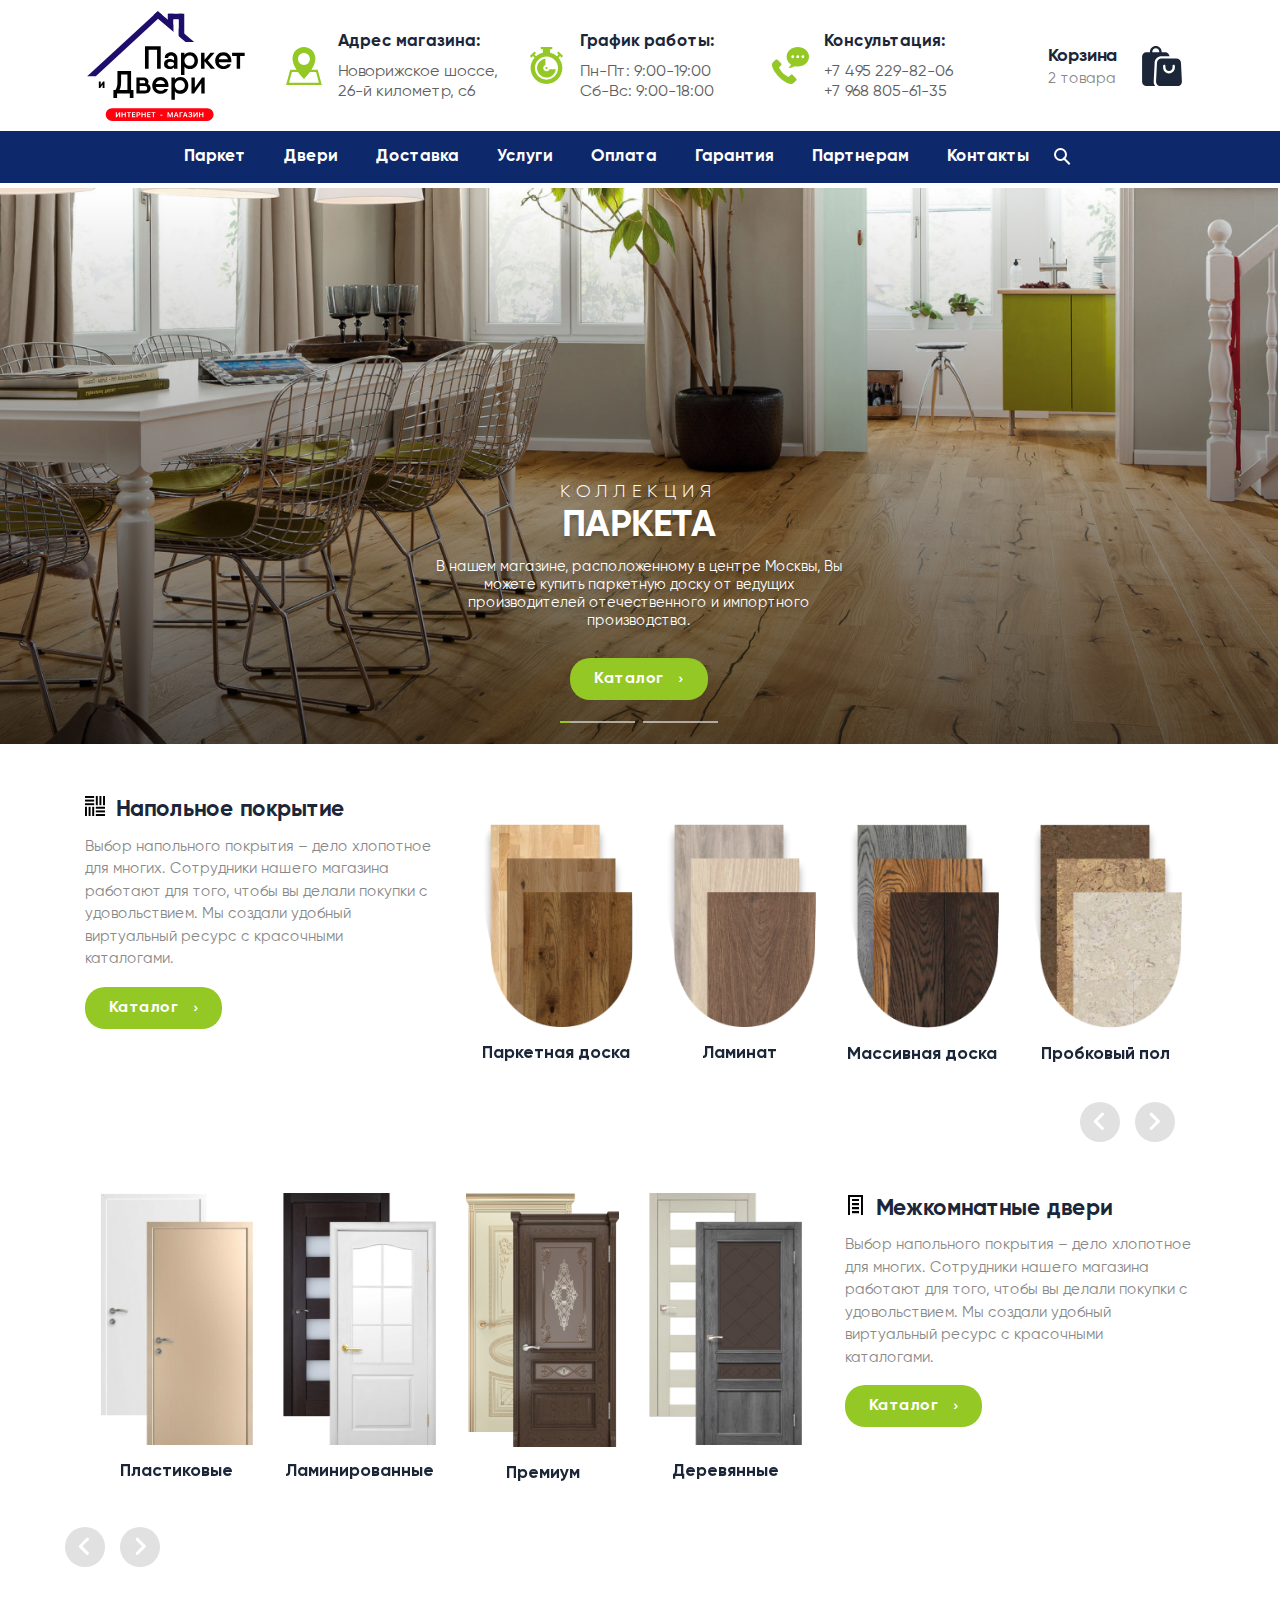
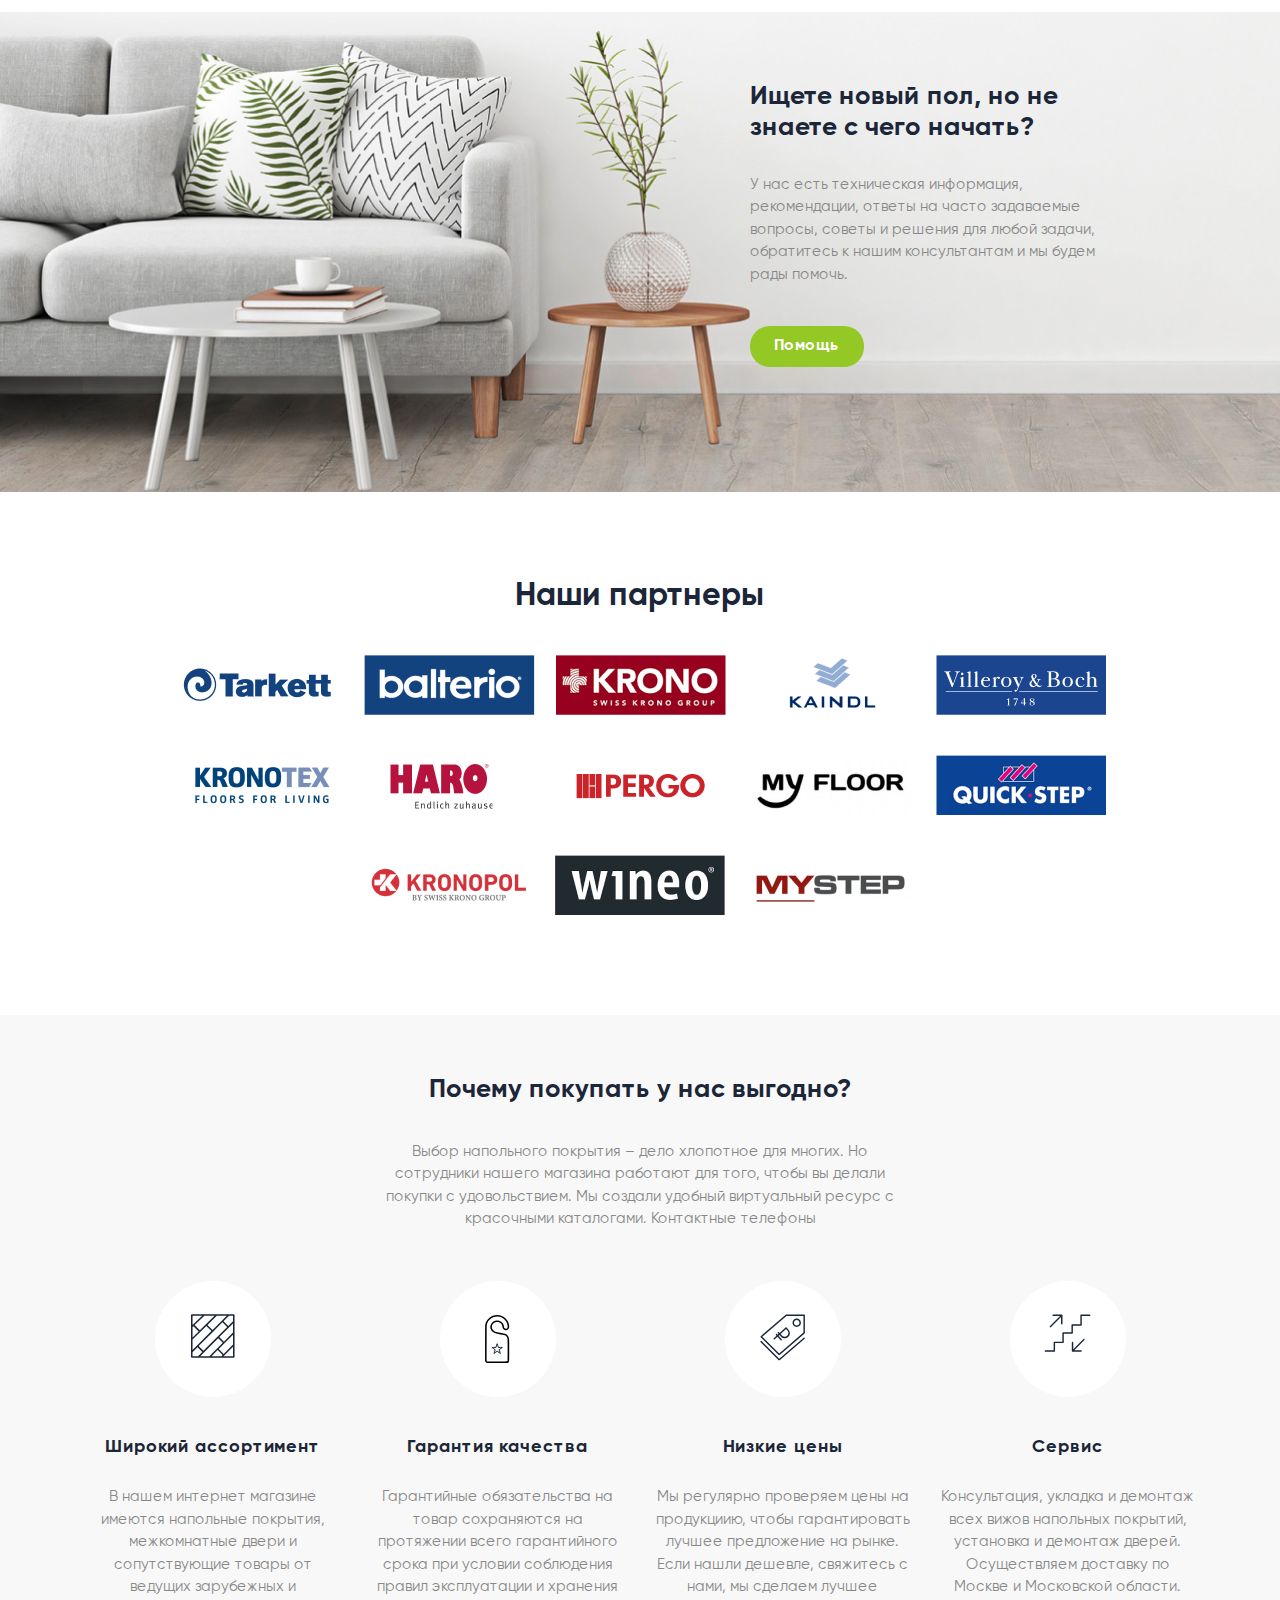
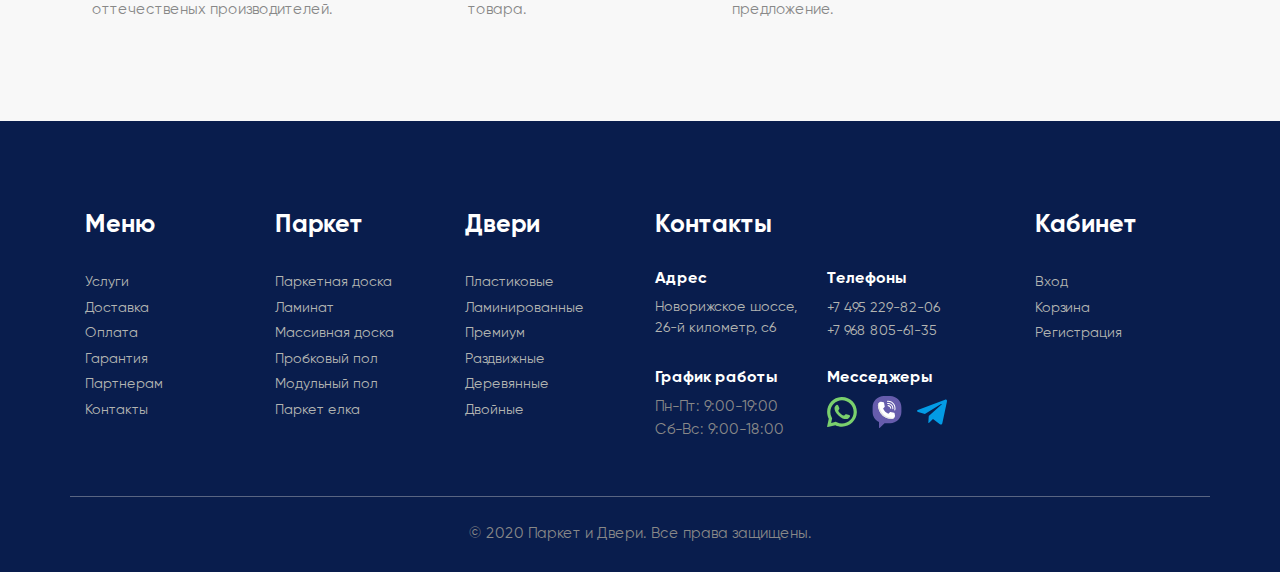
<file: index.html>
<!DOCTYPE html>
<html lang="ru">

<head>

	<meta charset="utf-8">
	<!-- <base href="/"> -->

	<title>Паркет и двери</title>
	<meta name="description" content="">

	<meta http-equiv="X-UA-Compatible" content="IE=edge">
	<meta name="viewport" content="width=device-width, initial-scale=1, maximum-scale=1">

	<!-- Template Basic Images Start -->
	<meta property="og:image" content="path/to/image.jpg">
	<link rel="icon" href="img/favicon/favicon.ico">
	<link rel="apple-touch-icon" sizes="180x180" href="img/favicon/apple-touch-icon-180x180.png">
	<!-- Template Basic Images End -->

	<!-- Custom Browsers Color Start -->
	<meta name="theme-color" content="#000">
	<!-- Custom Browsers Color End -->

	<link rel="stylesheet" href="css/main.min.css">


</head>

<body>


	<header class="header" id="header">
		<div class="header__information">
			<div class="container">
				<div class="row">

					<div class="col-lg-2 col-md-3 col-sm-3 col-4">
						<div class="header__logo">
							<a href="#" class="header__logo__link">
								<img src="img/logo.svg" class="img-responsive"
								alt="паркет и двери"></a>
							</div>
						</div>
						<!-- / logo-->

						<div class="col-lg-8 col-md-6 col-sm-5  d-none d-sm-block d-md-block d-lg-block">
							<div class="header-contacts d-flex">

								<div class="header-contacts__item">
									<div class="header-contacts__item__icon">
										<img src="img/map-icon.svg" alt="">
									</div>
									<!-- / header-contacts__item__icon -->
									<div class="header-contacts__item__info">
										<h2 class="header-contacts__item__info__title">Адрес магазина:</h2>
										<div class="header-contacts__item__info__text">
											Новорижское шоссе, 26-й километр, с6
										</div>
									</div>
									<!-- / header-contacts__item__info -->
								</div>
								<!-- / header-contacts__item -->

								<div class="header-contacts__item">
									<div class="header-contacts__item__icon">
										<img src="img/clock-icon.svg" alt="">
									</div>
									<!-- / header-contacts__item__icon -->
									<div class="header-contacts__item__info">
										<h2 class="header-contacts__item__info__title">График работы:</h2>
										<div class="header-contacts__item__info__text">Пн-Пт: 9:00-19:00</div>
										<div class="header-contacts__item__info__text">Сб-Вс: 9:00-18:00</div>
									</div>
									<!-- / header-contacts__item__info -->
								</div>
								<!-- / header-contacts__item -->

								<div class="header-contacts__item">
									<div class="header-contacts__item__icon">
										<img src="img/call-icon.svg" alt="">
									</div>
									<!-- / header-contacts__item__icon -->
									<div class="header-contacts__item__info">
										<h2 class="header-contacts__item__info__title">Консультация:</h2>
										<div class="header-contacts__item__info__text"><a href="tel:+74952298206">+7 495 229-82-06</a></div>
										<div class="header-contacts__item__info__text"><a href="tel:+79688056135">+7 968 805-61-35</a></div>
									</div>
									<!-- / header-contacts__item__info -->
								</div>
								<!-- / header-contacts__item -->

							</div>
						</div>
						<!-- / contacts -->

						<div class="col-lg-2 col-md-3 col-sm-4 col-2 offset-4 offset-sm-0 offset-md-0 offset-lg-0 offset-xl-none d-block d-sm-block d-md-block d-lg-block">
							<div class="header-bag d-flex">
								<div class="header-bag__content">
									<h3 class="header-bag__content__title">Корзина</h3>
									<div class="header-bag__content__count">2 товара</div>
								</div>
								<!-- /.header-shoppingbag__content -->
								<div class="header-bag__icon">
									<img src="img/bag-icon.svg" class="img-responsive" alt="">
								</div>
								<!-- /.header-shoppingbag__icon -->
							</div>
						</div>
						<!-- / header-shoppingbag -->




					</div>
				</div>

				<button class="button-menu">
					<span class="bar"></span>
					<span class="text">Menu</span>
				</button>
				<div class="overlay-mobile-menu">

					<span>Меню</span>

					<nav>
						<ul>
							<li><a href="#">Паркет</a></li>
							<li><a href="#">Двери</a></li>
							<li><a href="#">Доставка</a></li>
							<li><a href="#">Услуги</a></li>
							<li><a href="#">Оплата</a></li>
							<li><a href="#">Гарантия</a></li>
							<li><a href="#">Партнерам</a></li>
							<li><a href="#">Контакты</a></li>
						</nav>

						<div class="mobile-contacts">
							<div class="header-contacts__item__info__text"><a href="tel:+74952298206">+7 495 229-82-06</a></div>
							<div class="header-contacts__item__info__text"><a href="tel:+79688056135">+7 968 805-61-35</a></div>
						</div>

					</div><!-- end overlay -->


				</div>
				<!-- / header__information -->

				<div class="header__menu">
					<div class="container">
						<div class="row">
							<div class="col-12">
								<div class="header__menu__container d-flex">
									<nav class="header__nav">
										<ul>
											<li><a href="#">Паркет</a></li>
											<li><a href="#">Двери</a></li>
											<li><a href="#">Доставка</a></li>
											<li><a href="#">Услуги</a></li>
											<li><a href="#">Оплата</a></li>
											<li><a href="#">Гарантия</a></li>
											<li><a href="#">Партнерам</a></li>
											<li><a href="#">Контакты</a></li>
										</ul>

										<form action="" class="search-box">
											<input type="text" class="text search-input" placeholder="Поиск по сайту...">
										</form>


									</nav>
									<div class="header__menu__search">
										<a href="#" class="search-toggle" data-selector="#header"></a>
									</div>

								</div>
								<!-- /.header__menu__contaienr -->
							</div>
						</div>
					</div>
				</div>
			</header>
			<!-- / header-->


			<div class="banners-section">
				<div class="content">
					<div class="row">
						<div class="col-md-12 col-12 no-padding pr-2">

							<div class="banner-slider-inner">
								<div class="sliderContainer">
									<div class="slider single-item">
										<div class="banner-item">
											<img src="img/parket-slide-1.jpg" class="img-responsive" alt="">
											<div class="banner-item-content">
												<span class="banner-item-content__untitle">Коллекция</span>
												<h2 class="banner-item-content__title">Паркета</h2>
												<p class="banner-item-content__description">В нашем магазине, расположенному в центре
													Москвы, Вы можете купить паркетную доску от
													ведущих производителей отечественного и
												импортного производства.</p>

												<a href="#" class="button button-banner button-green">Каталог <span>›</span></a>
											</div>
										</div>
										<div class="banner-item">
											<img src="img/dveri-slide-1.jpg" class="img-responsive" alt="">
											<div class="banner-item-content">
												<span class="banner-item-content__untitle">Коллекция</span>
												<h2 class="banner-item-content__title">дверей</h2>
												<p class="banner-item-content__description">Мы работаем только с надежными и добросовестными
													фабриками,которые не раз доказали это на практике
													в период нашего сотрудничества. Высокое качество,
												низкие цены, монтаж под ключ.</p>

												<a href="#" class="button button-banner button-green">Каталог <span>›</span></a>
											</div>
										</div>

									</div>
									<div class="progressBarContainer progressBarContainer1">
										<div>
											<span data-slick-index="0" class="progressBar"></span>
										</div>
										<div>

											<span data-slick-index="1" class="progressBar"></span>
										</div>

									</div>
								</div>
							</div>
						</div>

					</div>
					<!-- /.row -->
				</div>
				<!-- /.content -->
			</div>
			<!-- /.banners-section -->

			<div class="catalog-section">
				<div class="container">

					<div class="row parket-inner">
						<div class="col-lg-4 col-md-12 order-lg-1 order-md-2 order-sm-2 order-2">
							<div class="catalog-heading">
								<h2 class="catalog-heading__title"><img src="img/parquet-icon.svg" alt=""> Напольное покрытие</h2>
								<!-- /.catalog-heading__title -->
								<p class="catalog-heading__description">Выбор напольного покрытия – дело хлопотное для многих. Cотрудники
									нашего магазина работают для того, чтобы вы делали
									покупки с удовольствием.
								Мы создали удобный виртуальный ресурс с красочными каталогами.</p>

								<a href="#" class="button button-banner button-green">Каталог <span>›</span></a>
								<!-- /.catalog-heading__description -->
							</div>
							<!-- /.catalog-heading -->

						</div>
						<!-- /.col-lg-4 -->
						<div class="col-lg-8 col-md-12 order-lg-2 order-md-1 order-sm-1 order-1">
							<div  class="catalog-slider">
								<div class="item">
									<img src="img/parket-item-1.png" class="img-responsive" alt="">
									<h3 class="slick-tabs__title">Паркетная доска</h3>
								</div>
								<div class="item">
									<img src="img/parket-item-2.png" class="img-responsive" alt="">
									<h3 class="slick-tabs__title">Ламинат</h3>
								</div>
								<div class="item">
									<img src="img/parket-item-3.png" class="img-responsive" alt="">
									<h3 class="slick-tabs__title">Массивная доска</h3>
								</div>
								<div class="item">
									<img src="img/parket-item-4.png" class="img-responsive" alt="">
									<h3 class="slick-tabs__title">Пробковый пол</h3>
								</div>
								<div class="item">
									<img src="img/parket-item-5.png" class="img-responsive" alt="">
									<h3 class="slick-tabs__title">Модульный пол</h3>
								</div>
								<div class="item">
									<img src="img/parket-item-6.png" class="img-responsive" alt="">
									<h3 class="slick-tabs__title">Паркет елка</h3>
								</div>
								<div class="item">
									<img src="img/parket-item-1.png" class="img-responsive" alt="">
									<h3 class="slick-tabs__title">Паркетная доска</h3>
								</div>
								<div class="item">
									<img src="img/parket-item-2.png" class="img-responsive" alt="">
									<h3 class="slick-tabs__title">Ламинат</h3>
								</div>
							</div>
						</div>
					</div>

					<!-- /.row parket  -->

					<div class="row door-inner">

			<div class="col-lg-8 ">
							<div class="catalog-slider">
								<div class="item">
									<img src="img/door-slide-1.png" class="img-responsive" alt="">
									<h3 class="slick-tabs__title">Пластиковые</h3>
								</div>
								<div class="item">
									<img src="img/door-slide-2.png" class="img-responsive" alt="">
									<h3 class="slick-tabs__title">Ламинированные</h3>
								</div>
								<div class="item">
									<img src="img/door-slide-3.png" class="img-responsive" alt="">
									<h3 class="slick-tabs__title">Премиум</h3>
								</div>
								<div class="item">
									<img src="img/door-slide-4.png" class="img-responsive" alt="">
									<h3 class="slick-tabs__title">Деревянные</h3>
								</div>
								<div class="item">
									<img src="img/door-slide-1.png" class="img-responsive" alt="">
									<h3 class="slick-tabs__title">Пластиковые</h3>
								</div>
								<div class="item">
									<img src="img/door-slide-2.png" class="img-responsive" alt="">
									<h3 class="slick-tabs__title">Ламинированные</h3>
								</div>
								<div class="item">
									<img src="img/door-slide-3.png" class="img-responsive" alt="">
									<h3 class="slick-tabs__title">Премиум</h3>
								</div>

							</div>
						</div>

						<div class="col-lg-4 ">
							<div class="catalog-heading ">
								<h2 class="catalog-heading__title"><img src="img/door-icon.svg" alt=""> Межкомнатные двери</h2>
								<!-- /.catalog-heading__title -->
								<p class="catalog-heading__description">Выбор напольного покрытия – дело хлопотное для многих. Cотрудники
									нашего магазина работают для того, чтобы вы делали
									покупки с удовольствием.
								Мы создали удобный виртуальный ресурс с красочными каталогами.</p>
								<a href="#" class="button button-banner button-green">Каталог <span>›</span></a>
								<!-- /.catalog-heading__description -->
							</div>
							<!-- /.catalog-heading -->

						</div>
						<!-- /.col-lg-4 -->
		



					</div>
					<!-- /.row  door-->



				</div>
				<!-- /.container -->
			</div>
			<!-- /.catalog-section -->

			<div class="help-section">
				<div class="container">
					<div class="row">
						<div class="col-xl-4 offset-xl-7 offset-lg-7 col-lg-5 col-md-6 offset-md-6 col-sm-6 offset-sm-6">
							<div class="help-heading">
								<h2 class="help-heading__title">Ищете новый пол, но не знаете с чего начать?</h2>
								<p class="help-heading__description">У нас есть техническая информация, рекомендации, ответы на часто
									задаваемые вопросы, советы и решения для любой задачи,
								обратитесь к нашим консультантам и мы будем рады помочь.</p>
								<a href="#" class="button button-green">Помощь</a>
							</div>
						</div>
					</div>
				</div>
			</div>
			<!-- /.help-section -->

			<div class="partners-section">
				<div class="container">
					<div class="row justify-content-center">

						<div class="col-md-10 text-center">
							<div class="partners-heading">
								<h2 class="partners-heading__title">Наши партнеры</h2>
							</div>
						</div>

						<div class="col-12 ">

							<div class="partners-inner d-flex">
								<div class="partners-inner__item"><img src="img/partners/tarkett.png" class="img-responsive" alt=""></div>
								<div class="partners-inner__item"><img src="img/partners/balterio.png" class="img-responsive" alt=""></div>
								<div class="partners-inner__item"><img src="img/partners/krono.png" class="img-responsive" alt=""></div>
								<div class="partners-inner__item"><img src="img/partners/kaindl.png" class="img-responsive" alt=""></div>
								<div class="partners-inner__item"><img src="img/partners/v-b.png"  class="img-responsive"alt=""></div>
								<div class="partners-inner__item"><img src="img/partners/krono-tex.png"  class="img-responsive"alt=""></div>
								<div class="partners-inner__item"><img src="img/partners/haro.png" class="img-responsive" alt=""></div>
								<div class="partners-inner__item"><img src="img/partners/pergo.png" class="img-responsive"alt=""></div>
								<div class="partners-inner__item"><img src="img/partners/my-floor.png" class="img-responsive" alt=""></div>
								<div class="partners-inner__item"><img src="img/partners/quick-step.png" class="img-responsive" alt=""></div>
								<div class="partners-inner__item"><img src="img/partners/kronopol.png" class="img-responsive" alt=""></div>
								<div class="partners-inner__item"><img src="img/partners/wineo.png" class="img-responsive" alt=""></div>
								<div class="partners-inner__item"><img src="img/partners/my-step.png" class="img-responsive" alt=""></div>

							</div>
							<!-- /. partners-inner -->

						</div>
						<!-- /.col-12 -->
					</div>
					<!-- /.row -->
				</div>
				<!-- /.container -->
			</div>
			<!-- /.partners-section -->

			<div class="advantage-section">
				<div class="container text-center">
					<div class="row justify-content-center">
						<div class="col-xl-6 col-lg-8 ">
							<div class="advantage-heading">
								<h2 class="advantage-heading__title">Почему покупать у нас выгодно?</h2>
								<div class="advantage-heading__description">Выбор напольного покрытия – дело хлопотное для многих. Но
									сотрудники нашего магазина работают для того, чтобы вы делали
									покупки с удовольствием. Мы создали удобный виртуальный ресурс с красочными каталогами. Контактные
								телефоны</div>
							</div>
							<!-- /.advantage-heading -->
						</div>
						<!-- /.col-12 -->
					</div>
					<!-- /.row -->

					<div class="advantage-inner">
						<div class="row">
							<div class="col-lg-3 col-md-6 col-sm-6">
								<div class="advantage-item">
									<div class="advantage-item__icon">
										<img src="img/wide-range.svg" class="img-responsive" alt="">
									</div>

									<h3 class="advantage-item__title">Широкий ассортимент</h3>

									<div class="advantage-item__description">В нашем интернет магазине имеются напольные покрытия,
										межкомнатные двери и сопутствующие товары от ведущих зарубежных и
									оттечественых производителей.</div>
								</div>
								<!-- /.advantage-item -->
							</div>
							<!-- /.col-lg-3 -->
							<div class="col-lg-3 col-md-6 col-sm-6">
								<div class="advantage-item">
									<div class="advantage-item__icon">
										<img src="img/quality.svg" class="img-responsive" alt="">
									</div>

									<h3 class="advantage-item__title">Гарантия качества</h3>

									<div class="advantage-item__description">Гарантийные обязательства на товар сохраняются на протяжении
										всего гарантийного срока при условии соблюдения правил
									эксплуатации и хранения товара.</div>
								</div>
								<!-- /.advantage-item -->
							</div>
							<!-- /.col-lg-3 -->
							<div class="col-lg-3 col-md-6 col-sm-6">
								<div class="advantage-item">
									<div class="advantage-item__icon">
										<img src="img/price.svg" class="img-responsive" alt="">
									</div>

									<h3 class="advantage-item__title">Низкие цены</h3>

									<div class="advantage-item__description">Мы регулярно проверяем цены на продукциию, чтобы гарантировать
										лучшее предложение на рынке. Если нашли дешевле,
									свяжитесь с нами, мы сделаем лучшее предложение.</div>
								</div>
								<!-- /.advantage-item -->
							</div>
							<!-- /.col-lg-3 -->
							<div class="col-lg-3 col-md-6 col-sm-6">
								<div class="advantage-item">
									<div class="advantage-item__icon">
										<img src="img/service.svg" class="img-responsive" alt="">
									</div>

									<h3 class="advantage-item__title">Сервис</h3>

									<div class="advantage-item__description">Консультация, укладка и демонтаж всех вижов напольных покрытий,
										установка и демонтаж дверей. Осуществляем доставку по
									Москве и Московской области.</div>
								</div>
								<!-- /.advantage-item -->
							</div>
							<!-- /.col-lg-3 -->
						</div>
						<!-- /.row -->
					</div>
					<!-- /.advantage-inner -->


				</div>
				<!-- /.container -->
			</div>
			<!-- /.advantage-section -->

			<footer class="footer">
				<div class="container">
					<div class="row">
						<div class="col-lg-2 col-md-4 col-sm-4 col-6">
							<div class="footer-item">
								<h2 class="footer-item__title">
									Меню
								</h2>
								<nav class="footer-item__menu">
									<ul>
										<li><a href="#">Услуги</a></li>
										<li><a href="#">Доставка</a></li>
										<li><a href="#">Оплата</a></li>
										<li><a href="#">Гарантия</a></li>
										<li><a href="#">Партнерам</a></li>
										<li><a href="#">Контакты</a></li>
									</ul>
								</nav>
								<!-- /.footer-item__menu -->
							</div>
						</div>
						<!-- /.col-lg-2 -->
						<div class="col-lg-2 col-md-4 col-sm-4 col-6">
							<div class="footer-item">
								<h2 class="footer-item__title">
									Паркет
								</h2>
								<nav class="footer-item__menu">
									<ul>
										<li><a href="#">Паркетная доска</a></li>
										<li><a href="#">Ламинат</a></li>
										<li><a href="#">Массивная доска</a></li>
										<li><a href="#">Пробковый пол</a></li>
										<li><a href="#">Модульный пол</a></li>
										<li><a href="#">Паркет елка</a></li>
									</ul>
								</nav>
								<!-- /.footer-item__menu -->
							</div>
						</div>
						<!-- /.col-lg-2 -->
						<div class="col-lg-2 col-md-4 col-sm-4 col-6 footer-padding-top-mobile">
							<div class="footer-item">
								<h2 class="footer-item__title">
									Двери
								</h2>
								<nav class="footer-item__menu">
									<ul>
										<li><a href="#">Пластиковые</a></li>
										<li><a href="#">Ламинированные</a></li>
										<li><a href="#">Премиум</a></li>
										<li><a href="#">Раздвижные</a></li>
										<li><a href="#">Деревянные</a></li>
										<li><a href="#">Двойные</a></li>
									</ul>
								</nav>
								<!-- /.footer-item__menu -->
							</div>
						</div>
						<!-- /.col-lg-2 -->
						<div class="col-lg-4 col-md-8 col-sm-8 col-12 order-lg-1 order-2 footer-padding-top">
							<div class="footer-item">
								<h2 class="footer-item__title">
									Контакты
								</h2>

								<div class="footer-items-inner d-flex">
									<div class="footer-item-contact">
										<h3 class="footer-item-contact__title">Адрес</h3>
										<p>Новорижское шоссе,
										26-й километр, с6</p>
									</div>
									<div class="footer-item-contact">
										<h3 class="footer-item-contact__title">Телефоны</h3>
										<div>	<a href="tel:+74952298206" class="footer-item-contact__link">+7 495 229-82-06</a></div>
										<div><a href="tel:++79688056135" class="footer-item-contact__link">+7 968 805-61-35</a></div>
									</div>
									<div class="footer-item-contact">
										<h3 class="footer-item-contact__title">График работы</h3>
										<div>Пн-Пт: 9:00-19:00</div>
										<div>Сб-Вс: 9:00-18:00</div>
									</div>
									<div class="footer-item-contact">
										<h3 class="footer-item-contact__title">Месседжеры</h3>
										<div class="footer-item-contact__message d-dlex">
											<a href="#"><img src="img/whatsapp-icon.svg" alt=""></a>
											<a href="#"><img src="img/viber-icon.svg" alt=""></a>
											<a href="#"><img src="img/telegram-icon.svg" alt=""></a>
										</div>
									</div>
								</div>

								<!-- /.footer-items-inner -->
							</div>
						</div>
						<!-- /.col-lg-4 -->
						<div class="col-lg-2 col-md-4 col-sm-4 col-6 order-lg-2 order-1 footer-padding-top">
							<div class="footer-item">
								<h2 class="footer-item__title">
									Кабинет
								</h2>
								<nav class="footer-item__menu">
									<ul>
										<li><a href="#">Вход</a></li>
										<li><a href="#">Корзина</a></li>
										<li><a href="#">Регистрация</a></li>
									</ul>
								</nav>
								<!-- /.footer-item__menu -->
							</div>
						</div>
						<!-- /.col-lg-2 -->
					</div>
					<!-- /.row -->

					<div class="row copyright text-center">
						<div class="col-12">© 2020 Паркет и Двери. Все права защищены.</div>
					</div>


				</div>
				<!-- /.container -->
			</footer>
			<!-- /.footer -->


			<script src="js/scripts.min.js"></script>

		</body>

		</html>
</file>
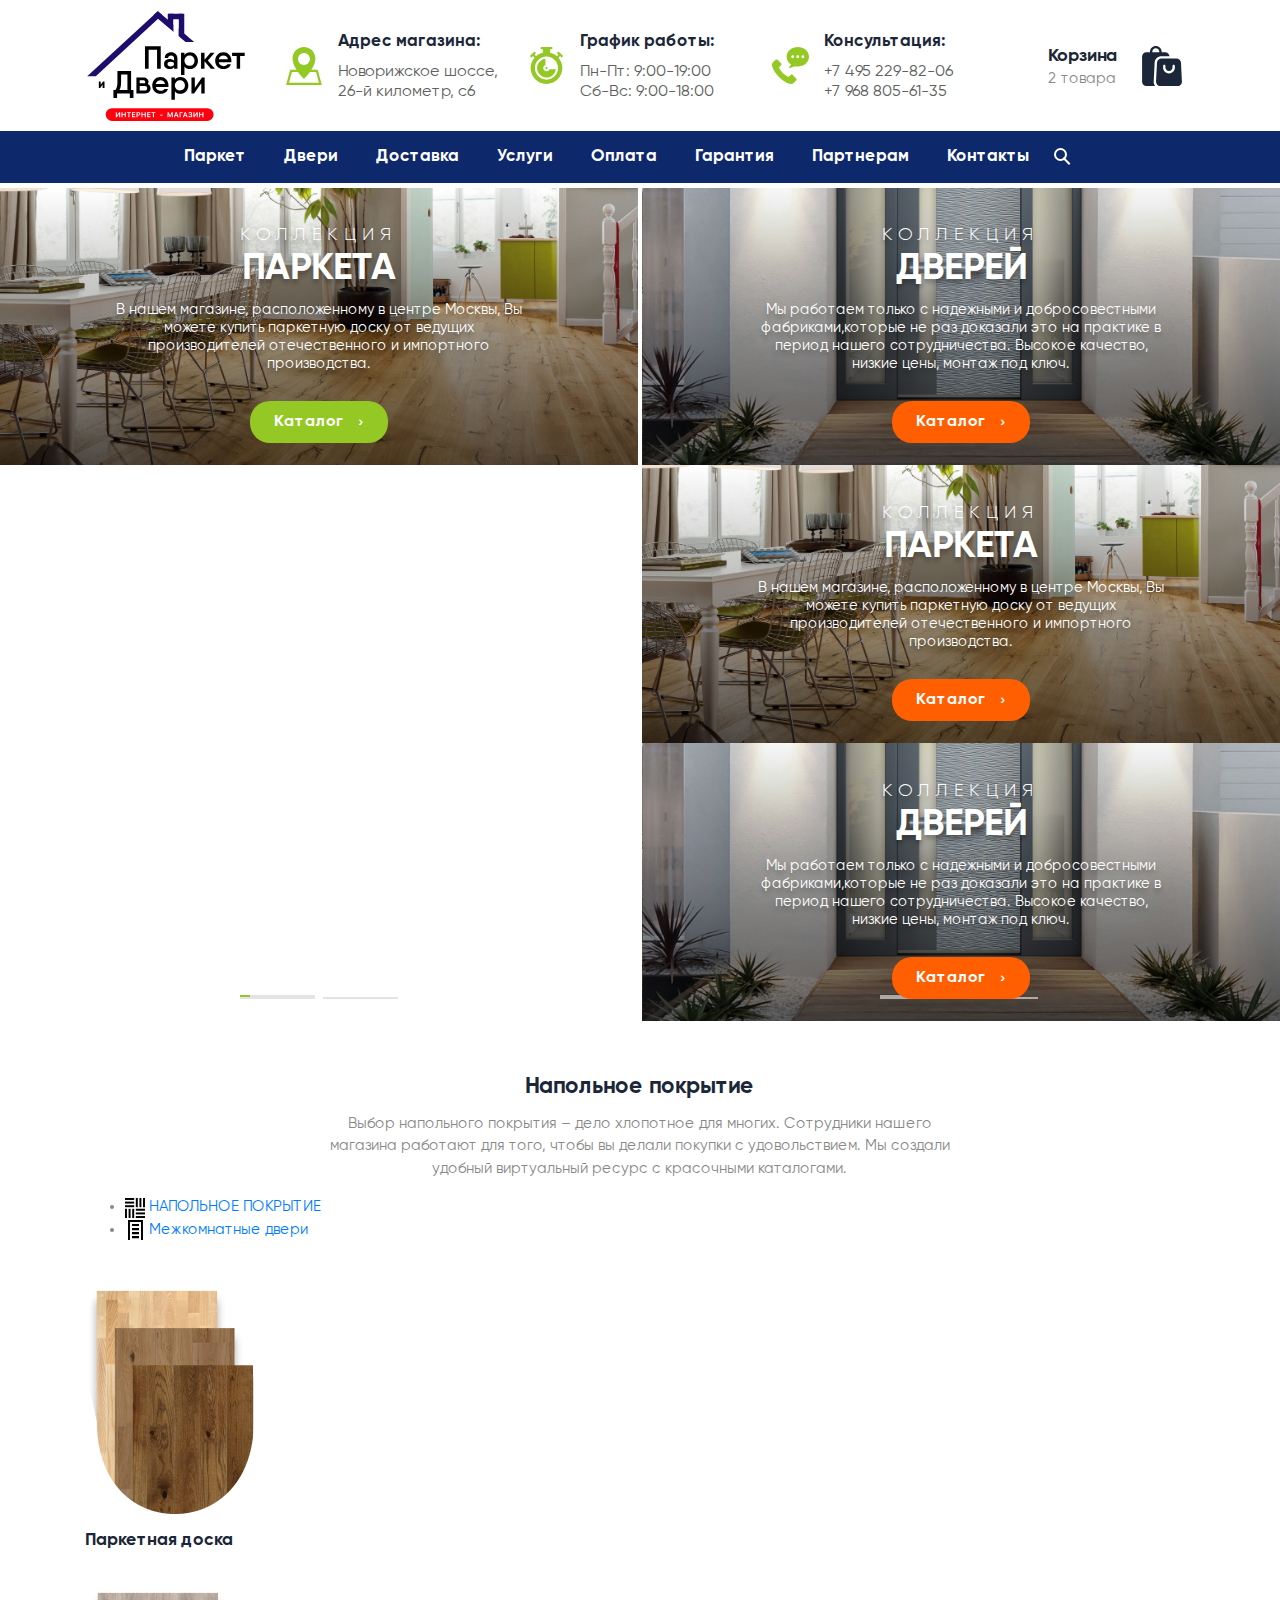
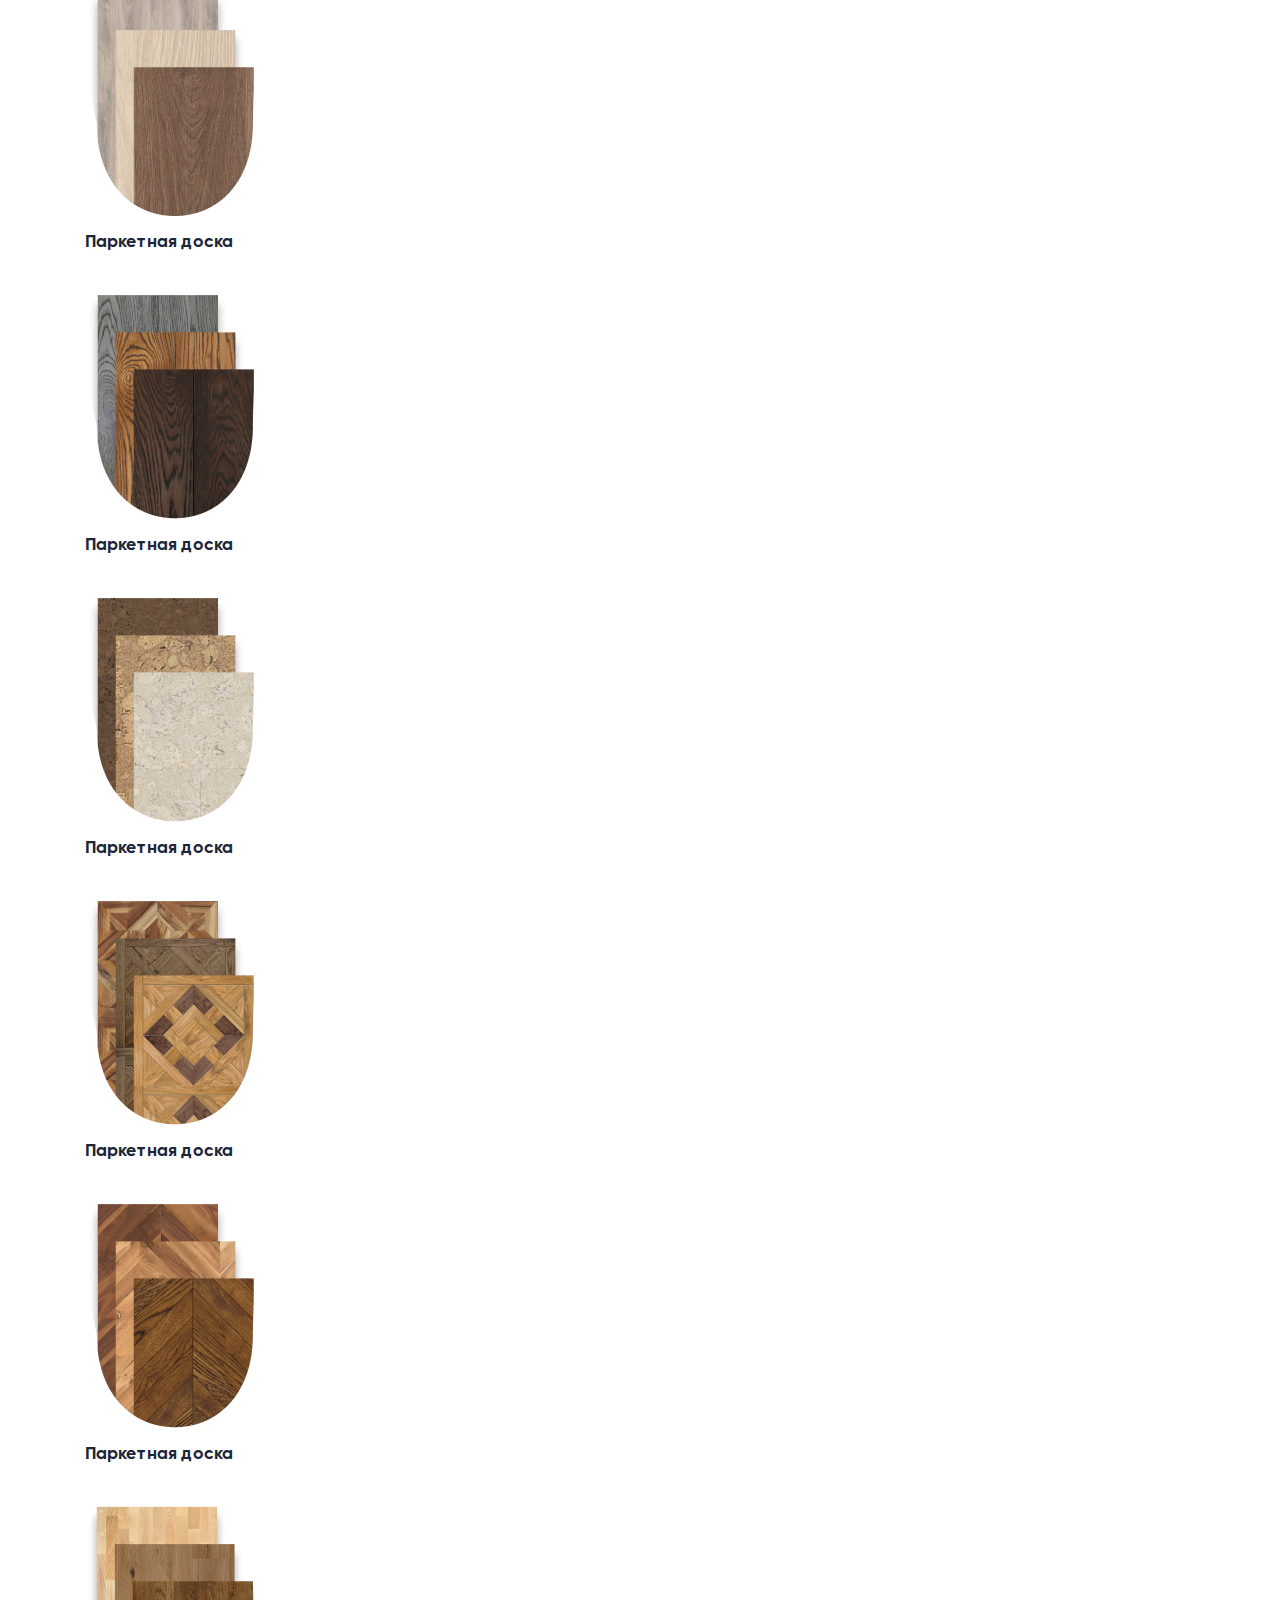
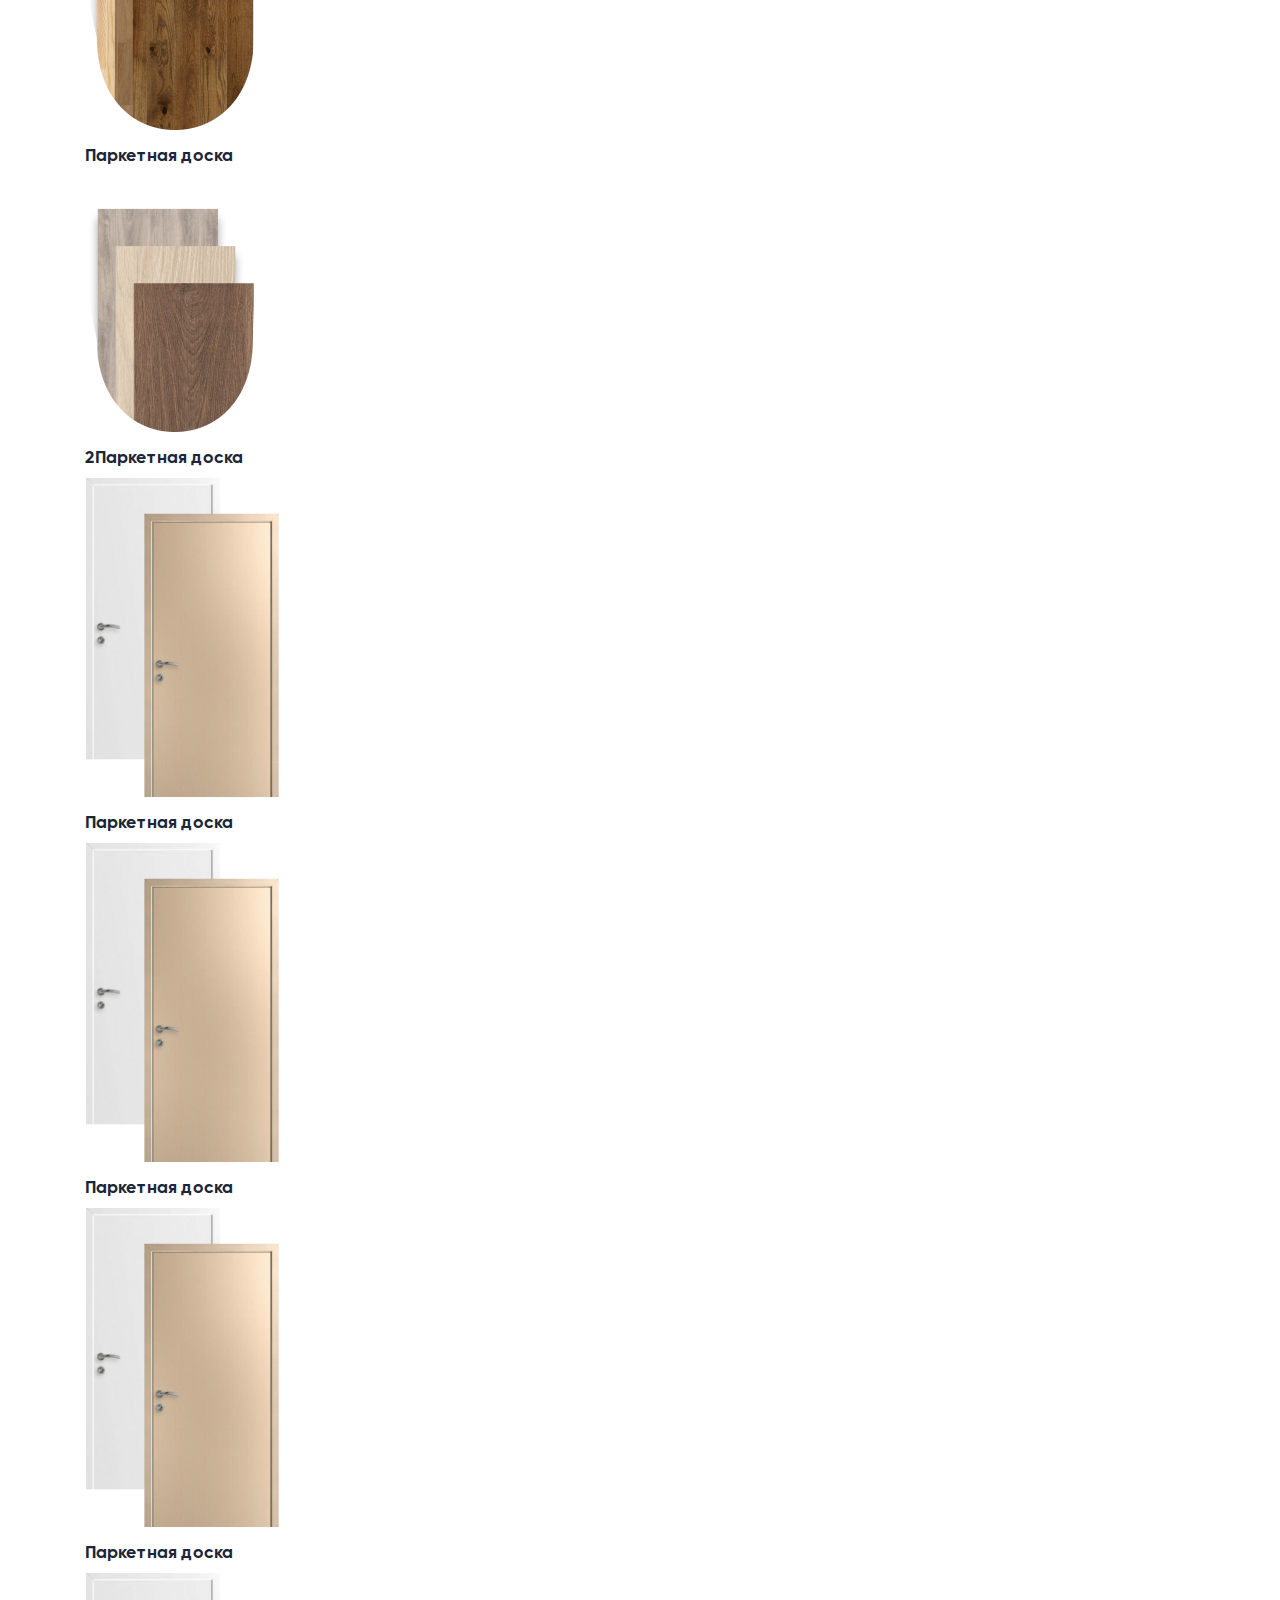
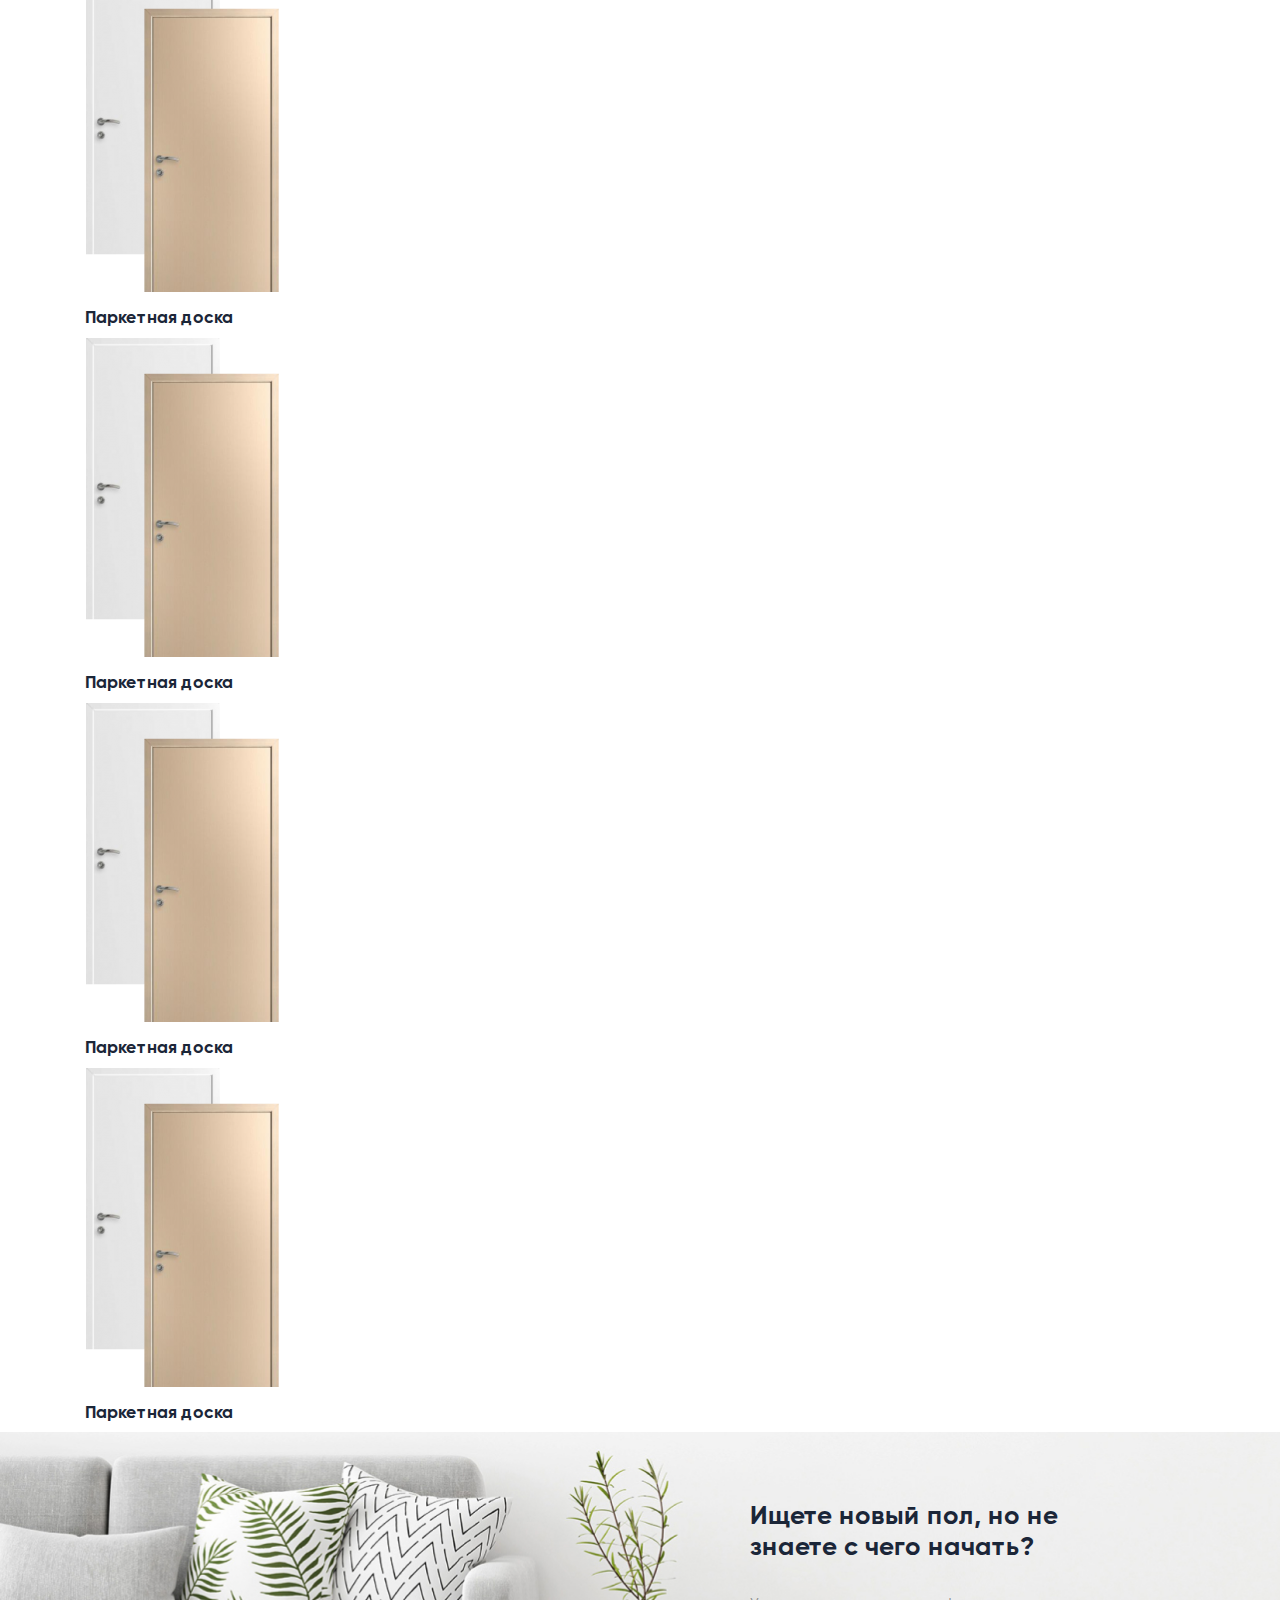
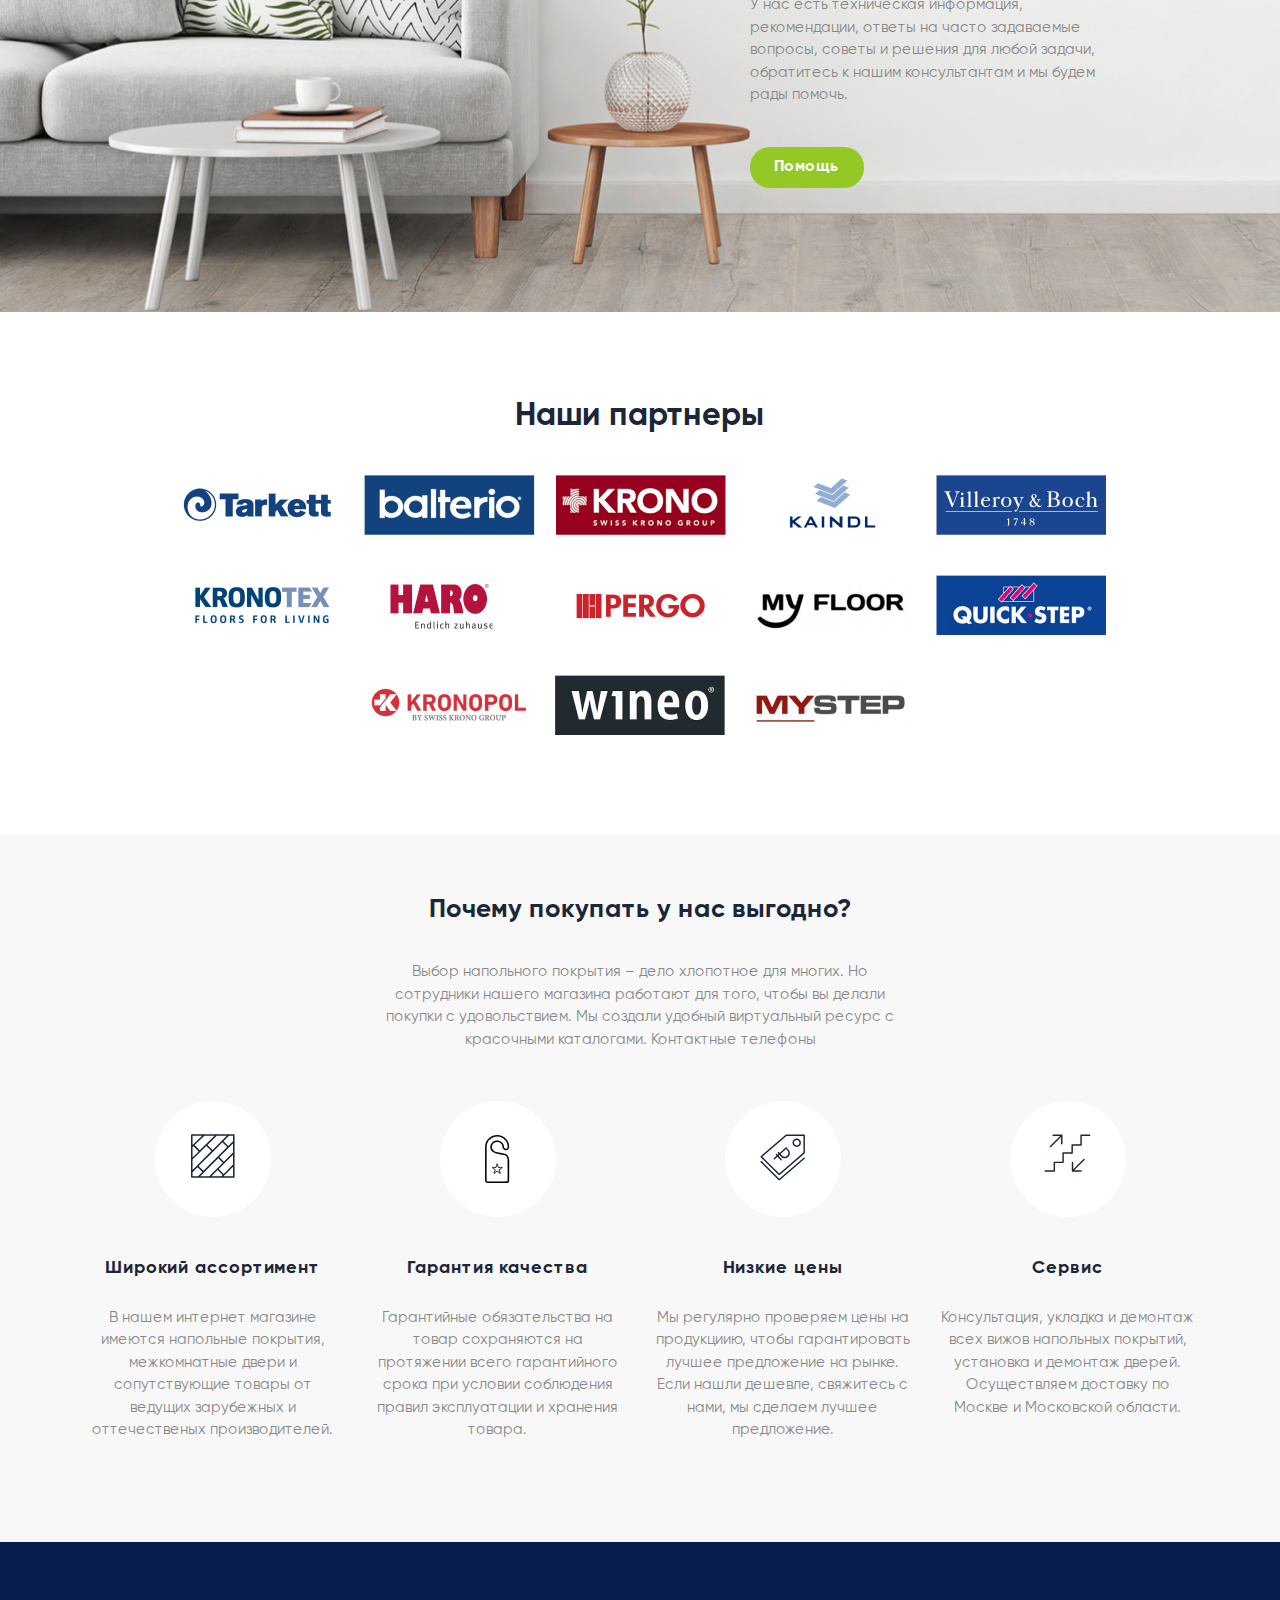
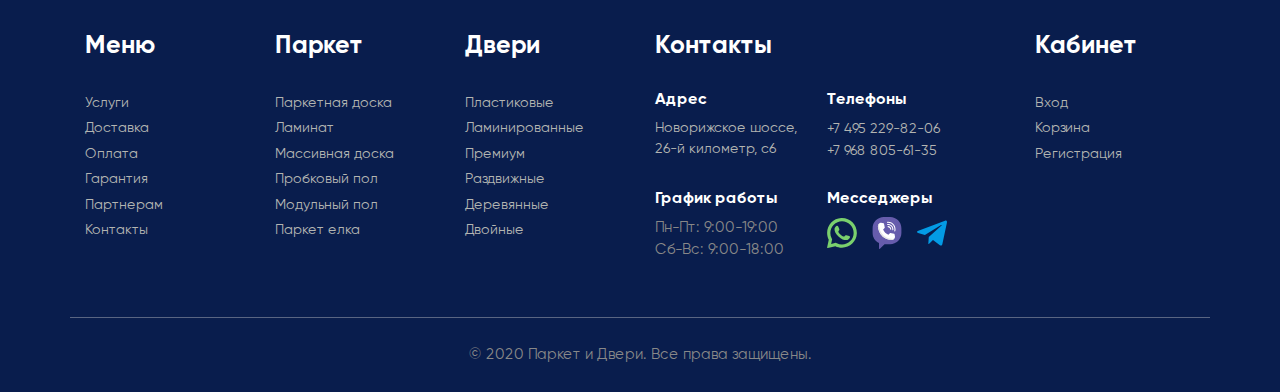
<file: index copy.html>
<!DOCTYPE html>
<html lang="en-us">

<head>

	<meta charset="utf-8">
	<!-- <base href="/"> -->

	<title>Паркет и двери</title>
	<meta name="description" content="">

	<meta http-equiv="X-UA-Compatible" content="IE=edge">
	<meta name="viewport" content="width=device-width, initial-scale=1, maximum-scale=1">

	<!-- Template Basic Images Start -->
	<meta property="og:image" content="path/to/image.jpg">
	<link rel="icon" href="img/favicon/favicon.ico">
	<link rel="apple-touch-icon" sizes="180x180" href="img/favicon/apple-touch-icon-180x180.png">
	<!-- Template Basic Images End -->

	<!-- Custom Browsers Color Start -->
	<meta name="theme-color" content="#000">
	<!-- Custom Browsers Color End -->

	<link rel="stylesheet" href="css/main.min.css">


</head>

<body>


	<header class="header" id="header">
		<div class="header__information">
			<div class="container">
				<div class="row">

					<div class="col-lg-2 col-md-3">
						<div class="header__logo">
							<a href="#" class="header__logo__link"><img src="../img/logo.svg" class="img-responsive"
									alt="паркет и двери"></a>
						</div>
					</div>
					<!-- / logo-->

					<div class="col-lg-8 col-md-6">
						<div class="header-contacts d-flex">

							<div class="header-contacts__item">
								<div class="header-contacts__item__icon">
									<img src="../img/map-icon.svg" alt="">
								</div>
								<!-- / header-contacts__item__icon -->
								<div class="header-contacts__item__info">
									<h2 class="header-contacts__item__info__title">Адрес магазина:</h2>
									<div class="header-contacts__item__info__text">
										Новорижское шоссе, 26-й километр, с6
									</div>
								</div>
								<!-- / header-contacts__item__info -->
							</div>
							<!-- / header-contacts__item -->

							<div class="header-contacts__item">
								<div class="header-contacts__item__icon">
									<img src="../img/clock-icon.svg" alt="">
								</div>
								<!-- / header-contacts__item__icon -->
								<div class="header-contacts__item__info">
									<h2 class="header-contacts__item__info__title">График работы:</h2>
									<div class="header-contacts__item__info__text">Пн-Пт: 9:00-19:00</div>
									<div class="header-contacts__item__info__text">Сб-Вс: 9:00-18:00</div>
								</div>
								<!-- / header-contacts__item__info -->
							</div>
							<!-- / header-contacts__item -->

							<div class="header-contacts__item">
								<div class="header-contacts__item__icon">
									<img src="../img/call-icon.svg" alt="">
								</div>
								<!-- / header-contacts__item__icon -->
								<div class="header-contacts__item__info">
									<h2 class="header-contacts__item__info__title">Консультация:</h2>
									<div class="header-contacts__item__info__text"><a href="tel:+74952298206">+7 495 229-82-06</a></div>
									<div class="header-contacts__item__info__text"><a href="tel:+79688056135">+7 968 805-61-35</a></div>
								</div>
								<!-- / header-contacts__item__info -->
							</div>
							<!-- / header-contacts__item -->

						</div>
					</div>
					<!-- / contacts -->

					<div class="col-lg-2 col-md-3">
						<div class="header-bag d-flex">
							<div class="header-bag__content">
								<h3 class="header-bag__content__title">Корзина</h3>
								<div class="header-bag__content__count">2 товара</div>
							</div>
							<!-- /.header-shoppingbag__content -->
							<div class="header-bag__icon">
								<img src="../img/bag-icon.svg" alt="">
							</div>
							<!-- /.header-shoppingbag__icon -->
						</div>
					</div>
					<!-- / header-shoppingbag -->
				</div>
			</div>
		</div>
		<!-- / header__information -->

		<div class="header__menu">
			<div class="container">
				<div class="row">
					<div class="col-12">
						<div class="header__menu__container d-flex">
							<nav class="header__nav">
								<ul>
									<li><a href="#">Паркет</a></li>
									<li><a href="#">Двери</a></li>
									<li><a href="#">Доставка</a></li>
									<li><a href="#">Услуги</a></li>
									<li><a href="#">Оплата</a></li>
									<li><a href="#">Гарантия</a></li>
									<li><a href="#">Партнерам</a></li>
									<li><a href="#">Контакты</a></li>
								</ul>

				<form action="" class="search-box">
					<input type="text" class="text search-input" placeholder="Поиск по сайту...">
				</form>
				

							</nav>
				<div class="header__menu__search">
					<a href="#" class="search-toggle" data-selector="#header"></a>
				</div>

						</div>
						<!-- /.header__menu__contaienr -->
					</div>
				</div>
			</div>
		</div>
	</header>
	<!-- / header-->


	<div class="banners-section">
		<div class="content">
			<div class="row">
				<div class="col-md-6 col-12 no-padding pr-2">

					<div class="banner-slider-inner">
<div class="sliderContainer">
	<div class="slider single-item">
				<div class="banner-item">
					<img src="../img/parket-slide-1.jpg" class="img-responsive" alt="">
					<div class="banner-item-content">
						<span class="banner-item-content__untitle">Коллекция</span>
						<h2 class="banner-item-content__title">Паркета</h2>
						<p class="banner-item-content__description">В нашем магазине, расположенному в центре
						Москвы, Вы можете купить паркетную доску от
						ведущих производителей отечественного и
						импортного производства.</p>
				
						<a href="#" class="button button-banner button-green">Каталог <span>›</span></a>
					</div>
				</div>
				<div class="banner-item">
					<img src="../img/dveri-slide-1.jpg" class="img-responsive" alt="">
					<div class="banner-item-content">
						<span class="banner-item-content__untitle">Коллекция</span>
						<h2 class="banner-item-content__title">дверей</h2>
						<p class="banner-item-content__description">Мы работаем только с надежными и добросовестными
							фабриками,которые не раз доказали это на практике
							в период нашего сотрудничества. Высокое качество,
							низкие цены, монтаж под ключ.</p>
				
						<a href="#" class="button button-banner button-green">Каталог <span>›</span></a>
					</div>
				</div>
				<div class="banner-item">
					<img src="../img/parket-slide-1.jpg" class="img-responsive" alt="">
					<div class="banner-item-content">
						<span class="banner-item-content__untitle">Коллекция</span>
						<h2 class="banner-item-content__title">Паркета</h2>
						<p class="banner-item-content__description">В нашем магазине, расположенному в центре
							Москвы, Вы можете купить паркетную доску от
							ведущих производителей отечественного и
							импортного производства.</p>
				
						<a href="#" class="button button-banner button-green">Каталог <span>›</span></a>
					</div>
				</div>
	</div>
	<div class="progressBarContainer progressBarContainer1">
		<div>
			<span data-slick-index="0" class="progressBar"></span>
		</div>
		<div>
		
			<span data-slick-index="1" class="progressBar"></span>
		</div>
		<div>
		
			<span data-slick-index="2" class="progressBar"></span>
		</div>
	</div>
</div>
</div>
				</div>
				<!-- /.col-md-6 -->
				<div class="col-md-6 col-12 no-padding pl-2">

					<div class="banner-slider-inner">
						<div class="sliderContainer">
							<div class="slider2 single-item">
								<div class="banner-item">
									<img src="../img/dveri-slide-1.jpg" class="img-responsive" alt="">
									<div class="banner-item-content">
										<span class="banner-item-content__untitle">Коллекция</span>
										<h2 class="banner-item-content__title">дверей</h2>
										<p class="banner-item-content__description">Мы работаем только с надежными и добросовестными
											фабриками,которые не раз доказали это на практике
											в период нашего сотрудничества. Высокое качество,
											низкие цены, монтаж под ключ.</p>
					
										<a href="#" class="button button-banner button-orange">Каталог <span>›</span></a>
									</div>
								</div>
								<div class="banner-item">
									<img src="../img/parket-slide-1.jpg" class="img-responsive" alt="">
									<div class="banner-item-content">
										<span class="banner-item-content__untitle">Коллекция</span>
										<h2 class="banner-item-content__title">Паркета</h2>
										<p class="banner-item-content__description">В нашем магазине, расположенному в центре
											Москвы, Вы можете купить паркетную доску от
											ведущих производителей отечественного и
											импортного производства.</p>
					
										<a href="#" class="button button-banner button-orange">Каталог <span>›</span></a>
									</div>
								</div>
															<div class="banner-item">
																<img src="../img/dveri-slide-1.jpg" class="img-responsive" alt="">
																<div class="banner-item-content">
																	<span class="banner-item-content__untitle">Коллекция</span>
																	<h2 class="banner-item-content__title">дверей</h2>
																	<p class="banner-item-content__description">Мы работаем только с надежными и добросовестными
																		фабриками,которые не раз доказали это на практике
																		в период нашего сотрудничества. Высокое качество,
																		низкие цены, монтаж под ключ.</p>
															
																	<a href="#" class="button button-banner button-orange">Каталог <span>›</span></a>
																</div>
															</div>
							</div>
							<div class="progressBarContainer progressBarContainer2">
								<div>
									<span data-slick-index="0" class="progressBar"></span>
								</div>
								<div>
					
									<span data-slick-index="1" class="progressBar"></span>
								</div>
								<div>
					
									<span data-slick-index="2" class="progressBar"></span>
								</div>
							</div>
						</div>
					</div>

				</div>
				<!-- /.col-md-6 -->
			</div>
			<!-- /.row -->
		</div>
		<!-- /.content -->
	</div>
	<!-- /.banners-section -->

	<div class="catalog-section">
		<div class="container">
			<div class="row justify-content-center">
				<div class="col-lg-7">
					<div class="catalog-heading text-center">
						<h2 class="catalog-heading__title">Напольное покрытие</h2>
						<!-- /.catalog-heading__title -->
						<p class="catalog-heading__description">Выбор напольного покрытия – дело хлопотное для многих. Cотрудники
							нашего магазина работают для того, чтобы вы делали
							покупки с удовольствием.
							Мы создали удобный виртуальный ресурс с красочными каталогами.</p>
						<!-- /.catalog-heading__description -->
					</div>
					<!-- /.catalog-heading -->

				</div>
				<!-- /.col-lg-7 -->

				<div class="col-12">
					<div class="tabs-headeing">
						<ul class="tabs-headeing__list">
							<li class="active-title"><a href="javascript:void(0)"  class="tabs-headeing__link "><img
										src="../img/parquet-icon.svg" alt=""> НАПОЛЬНОЕ ПОКРЫТИЕ </a></li>
							<li><a href="javascript:void(0)"><img src="../img/door-icon.svg" alt="">
									Межкомнатные двери </a></li>
						</ul>
							<input type="text" class="active-data" hidden="" />
					</div>
					<!-- tabs-headeing -->
				</div>
			</div>
			<!-- /.row -->
		</div>
		<!-- /.container -->
		<div class="tabs-inner">
			<div class="container">
				<div class="row">
					<div class="col-12 ">

			<div class="komp2 komp-slider ">
				<div class="tabs-slider active-slider">
					<div class="slick-tabs__item">
						<img src="../img/parket-item-1.png" class="img-responsive" alt="">
						<h3 class="slick-tabs__title">Паркетная доска</h3>
					</div>
					<div class="slick-tabs__item">
							<img src="../img/parket-item-2.png" class="img-responsive" alt="">
							<h3 class="slick-tabs__title">Паркетная доска</h3>
					</div>
					<div class="slick-tabs__item">
						<img src="../img/parket-item-3.png" class="img-responsive" alt="">
						<h3 class="slick-tabs__title">Паркетная доска</h3>
					</div>
					<div class="slick-tabs__item">
							<img src="../img/parket-item-4.png" class="img-responsive" alt="">
							<h3 class="slick-tabs__title">Паркетная доска</h3>
					</div>
					<div class="slick-tabs__item">
					<img src="../img/parket-item-5.png" class="img-responsive" alt="">
					<h3 class="slick-tabs__title">Паркетная доска</h3>
					</div>
					<div class="slick-tabs__item">
							<img src="../img/parket-item-6.png" class="img-responsive" alt="">
							<h3 class="slick-tabs__title">Паркетная доска</h3>
					</div>
					<div class="slick-tabs__item">
						<img src="../img/parket-item-1.png" class="img-responsive" alt="">
						<h3 class="slick-tabs__title">Паркетная доска</h3>
					</div>
					<div class="slick-tabs__item">
					<img src="../img/parket-item-2.png" class="img-responsive" alt="">
					<h3 class="slick-tabs__title">2Паркетная доска</h3>
					</div>
				</div>
				<div class="tabs-slider">
					<div class="slick-tabs__item">
							<img src="../img/door-slide-1.png" class="img-responsive" alt="">
							<h3 class="slick-tabs__title">Паркетная доска</h3>
					</div>
					<div class="slick-tabs__item">
					<img src="../img/door-slide-1.png" class="img-responsive" alt="">
					<h3 class="slick-tabs__title">Паркетная доска</h3>
					</div>
					<div class="slick-tabs__item">
					<img src="../img/door-slide-1.png" class="img-responsive" alt="">
					<h3 class="slick-tabs__title">Паркетная доска</h3>
					</div>
					<div class="slick-tabs__item">
						<img src="../img/door-slide-1.png" class="img-responsive" alt="">
						<h3 class="slick-tabs__title">Паркетная доска</h3>
					</div>
					<div class="slick-tabs__item">
						<img src="../img/door-slide-1.png" class="img-responsive" alt="">
						<h3 class="slick-tabs__title">Паркетная доска</h3>
					</div>
					<div class="slick-tabs__item">
	<img src="../img/door-slide-1.png" class="img-responsive" alt="">
	<h3 class="slick-tabs__title">Паркетная доска</h3>
					</div>
					<div class="slick-tabs__item">
				<img src="../img/door-slide-1.png" class="img-responsive" alt="">
				<h3 class="slick-tabs__title">Паркетная доска</h3>
					</div>
				</div>

			</div>

					</div>
					<!-- /.col-12  -->
				</div>
				<!-- /.row tabs-inner -->
			</div>
			<!-- /.container -->
		</div>
		<!-- /.tabs-inner -->

	</div>
	<!-- /.catalog-section -->

	<div class="help-section">
		<div class="container">
			<div class="row">
				<div class="col-xl-4 offset-xl-7 offset-lg-7 col-lg-5">
					<div class="help-heading">
						<h2 class="help-heading__title">Ищете новый пол, но не знаете с чего начать?</h2>
						<p class="help-heading__description">У нас есть техническая информация, рекомендации, ответы на часто
							задаваемые вопросы, советы и решения для любой задачи,
							обратитесь к нашим консультантам и мы будем рады помочь.</p>
						<a href="#" class="button button-green">Помощь</a>
					</div>
				</div>
			</div>
		</div>
	</div>
	<!-- /.help-section -->

	<div class="partners-section">
		<div class="container">
			<div class="row justify-content-center">

				<div class="col-md-10 text-center">
					<div class="partners-heading">
						<h2 class="partners-heading__title">Наши партнеры</h2>
					</div>
				</div>

				<div class="col-12 ">

					<div class="partners-inner d-flex">
						<div class="partners-inner__item"><img src="../img/partners/tarkett.png" alt=""></div>
						<div class="partners-inner__item"><img src="../img/partners/balterio.png" alt=""></div>
						<div class="partners-inner__item"><img src="../img/partners/krono.png" alt=""></div>
						<div class="partners-inner__item"><img src="../img/partners/kaindl.png" alt=""></div>
						<div class="partners-inner__item"><img src="../img/partners/v-b.png" alt=""></div>
						<div class="partners-inner__item"><img src="../img/partners/krono-tex.png" alt=""></div>
						<div class="partners-inner__item"><img src="../img/partners/haro.png" alt=""></div>
						<div class="partners-inner__item"><img src="../img/partners/pergo.png" alt=""></div>
						<div class="partners-inner__item"><img src="../img/partners/my-floor.png" alt=""></div>
						<div class="partners-inner__item"><img src="../img/partners/quick-step.png" alt=""></div>
						<div class="partners-inner__item"><img src="../img/partners/kronopol.png" alt=""></div>
						<div class="partners-inner__item"><img src="../img/partners/wineo.png" alt=""></div>
						<div class="partners-inner__item"><img src="../img/partners/my-step.png" alt=""></div>

					</div>
					<!-- /. partners-inner -->

				</div>
				<!-- /.col-12 -->
			</div>
			<!-- /.row -->
		</div>
		<!-- /.container -->
	</div>
	<!-- /.partners-section -->

	<div class="advantage-section">
		<div class="container text-center">
			<div class="row justify-content-center">
				<div class="col-xl-6 col-lg-8 ">
					<div class="advantage-heading">
						<h2 class="advantage-heading__title">Почему покупать у нас выгодно?</h2>
						<div class="advantage-heading__description">Выбор напольного покрытия – дело хлопотное для многих. Но
							сотрудники нашего магазина работают для того, чтобы вы делали
							покупки с удовольствием. Мы создали удобный виртуальный ресурс с красочными каталогами. Контактные
							телефоны</div>
					</div>
					<!-- /.advantage-heading -->
				</div>
				<!-- /.col-12 -->
			</div>
			<!-- /.row -->

			<div class="advantage-inner">
				<div class="row">
					<div class="col-lg-3">
						<div class="advantage-item">
							<div class="advantage-item__icon">
								<img src="../img/wide-range.svg" class="img-responsive" alt="">
							</div>

							<h3 class="advantage-item__title">Широкий ассортимент</h3>

							<div class="advantage-item__description">В нашем интернет магазине имеются напольные покрытия,
								межкомнатные двери и сопутствующие товары от ведущих зарубежных и
								оттечественых производителей.</div>
						</div>
						<!-- /.advantage-item -->
					</div>
					<!-- /.col-lg-3 -->
					<div class="col-lg-3">
						<div class="advantage-item">
							<div class="advantage-item__icon">
								<img src="../img/quality.svg" class="img-responsive" alt="">
							</div>

							<h3 class="advantage-item__title">Гарантия качества</h3>

							<div class="advantage-item__description">Гарантийные обязательства на товар сохраняются на протяжении
								всего гарантийного срока при условии соблюдения правил
								эксплуатации и хранения товара.</div>
						</div>
						<!-- /.advantage-item -->
					</div>
					<!-- /.col-lg-3 -->
					<div class="col-lg-3">
						<div class="advantage-item">
							<div class="advantage-item__icon">
								<img src="../img/price.svg" class="img-responsive" alt="">
							</div>

							<h3 class="advantage-item__title">Низкие цены</h3>

							<div class="advantage-item__description">Мы регулярно проверяем цены на продукциию, чтобы гарантировать
								лучшее предложение на рынке. Если нашли дешевле,
								свяжитесь с нами, мы сделаем лучшее предложение.</div>
						</div>
						<!-- /.advantage-item -->
					</div>
					<!-- /.col-lg-3 -->
					<div class="col-lg-3">
						<div class="advantage-item">
							<div class="advantage-item__icon">
								<img src="../img/service.svg" class="img-responsive" alt="">
							</div>

							<h3 class="advantage-item__title">Сервис</h3>

							<div class="advantage-item__description">Консультация, укладка и демонтаж всех вижов напольных покрытий,
								установка и демонтаж дверей. Осуществляем доставку по
								Москве и Московской области.</div>
						</div>
						<!-- /.advantage-item -->
					</div>
					<!-- /.col-lg-3 -->
				</div>
				<!-- /.row -->
			</div>
			<!-- /.advantage-inner -->


		</div>
		<!-- /.container -->
	</div>
	<!-- /.advantage-section -->

	<footer class="footer">
		<div class="container">
			<div class="row">
				<div class="col-lg-2">
					<div class="footer-item">
						<h2 class="footer-item__title">
							Меню
						</h2>
						<nav class="footer-item__menu">
							<ul>
								<li><a href="#">Услуги</a></li>
								<li><a href="#">Доставка</a></li>
								<li><a href="#">Оплата</a></li>
								<li><a href="#">Гарантия</a></li>
								<li><a href="#">Партнерам</a></li>
								<li><a href="#">Контакты</a></li>
							</ul>
						</nav>
						<!-- /.footer-item__menu -->
					</div>
				</div>
				<!-- /.col-lg-2 -->
				<div class="col-lg-2">
					<div class="footer-item">
						<h2 class="footer-item__title">
							Паркет
						</h2>
						<nav class="footer-item__menu">
							<ul>
								<li><a href="#">Паркетная доска</a></li>
								<li><a href="#">Ламинат</a></li>
								<li><a href="#">Массивная доска</a></li>
								<li><a href="#">Пробковый пол</a></li>
								<li><a href="#">Модульный пол</a></li>
								<li><a href="#">Паркет елка</a></li>
							</ul>
						</nav>
						<!-- /.footer-item__menu -->
					</div>
				</div>
				<!-- /.col-lg-2 -->
				<div class="col-lg-2">
					<div class="footer-item">
						<h2 class="footer-item__title">
							Двери
						</h2>
						<nav class="footer-item__menu">
							<ul>
								<li><a href="#">Пластиковые</a></li>
								<li><a href="#">Ламинированные</a></li>
								<li><a href="#">Премиум</a></li>
								<li><a href="#">Раздвижные</a></li>
								<li><a href="#">Деревянные</a></li>
								<li><a href="#">Двойные</a></li>
							</ul>
						</nav>
						<!-- /.footer-item__menu -->
					</div>
				</div>
				<!-- /.col-lg-2 -->
				<div class="col-lg-4">
					<div class="footer-item">
						<h2 class="footer-item__title">
							Контакты
						</h2>

						<div class="footer-items-inner d-flex">
							<div class="footer-item-contact">
								<h3 class="footer-item-contact__title">Адрес</h3>
								<p>Новорижское шоссе,
									26-й километр, с6</p>
							</div>
							<div class="footer-item-contact">
								<h3 class="footer-item-contact__title">Телефоны</h3>
						<div>	<a href="tel:+74952298206" class="footer-item-contact__link">+7 495 229-82-06</a></div>
						<div><a href="tel:++79688056135" class="footer-item-contact__link">+7 968 805-61-35</a></div>
							</div>
							<div class="footer-item-contact">
								<h3 class="footer-item-contact__title">График работы</h3>
							<div>Пн-Пт: 9:00-19:00</div>
							<div>Сб-Вс: 9:00-18:00</div>
							</div>
							<div class="footer-item-contact">
								<h3 class="footer-item-contact__title">Месседжеры</h3>
								<div class="footer-item-contact__message d-dlex">
									<a href="#"><img src="../img/whatsapp-icon.svg" alt=""></a>
									<a href="#"><img src="../img/viber-icon.svg" alt=""></a>
									<a href="#"><img src="../img/telegram-icon.svg" alt=""></a>
								</div>
							</div>
						</div>

						<!-- /.footer-items-inner -->
					</div>
				</div>
				<!-- /.col-lg-4 -->
				<div class="col-lg-2">
					<div class="footer-item">
						<h2 class="footer-item__title">
							Кабинет
						</h2>
						<nav class="footer-item__menu">
							<ul>
								<li><a href="#">Вход</a></li>
								<li><a href="#">Корзина</a></li>
								<li><a href="#">Регистрация</a></li>
							</ul>
						</nav>
						<!-- /.footer-item__menu -->
					</div>
				</div>
				<!-- /.col-lg-2 -->
			</div>
			<!-- /.row -->

			<div class="row copyright text-center">
				<div class="col-12">© 2020 Паркет и Двери. Все права защищены.</div>
			</div>


		</div>
		<!-- /.container -->
	</footer>
	<!-- /.footer -->


	<script src="js/scripts.min.js"></script>

</body>

</html>
</file>
<file: css/main.min.css>
@import url(../libs/slick/slick.css);
@font-face {
  font-family: "gilroy-light";
  font-style: normal;
  font-weight: 200;
  src: url("../fonts/Gilroy-Light.woff2") format("woff2");
}

@font-face {
  font-family: "gilroy-regular";
  font-style: normal;
  font-weight: 400;
  src: url("../fonts/Gilroy-Regular.woff2") format("woff2");
}

@font-face {
  font-family: "gilroy-medium";
  font-style: normal;
  font-weight: 500;
  src: url("../fonts/Gilroy-Medium.woff2") format("woff2");
}

@font-face {
  font-family: "gilroy-semibold";
  font-style: normal;
  font-weight: 600;
  src: url("../fonts/Gilroy-Semibold.woff2") format("woff2");
}

@font-face {
  font-family: "gilroy-bold";
  font-style: normal;
  font-weight: 700;
  src: url("../fonts/Gilroy-Bold.woff2") format("woff2");
}

@font-face {
  font-family: "qanelas-semibold";
  font-style: normal;
  font-weight: 600;
  src: url("../fonts/Qanelas-SemiBold.woff2") format("woff2");
}

@font-face {
  font-family: "qanelas-extrabold";
  font-style: normal;
  font-weight: 800;
  src: url("../fonts/Qanelas-ExtraBold.woff2") format("woff2");
}

@font-face {
  font-family: "sf-display-bold";
  font-style: normal;
  font-weight: 700;
  src: url("../fonts/SF-Display-Bold.woff2") format("woff2");
}

/*!
 * Bootstrap Reboot v4.0.0 (https://getbootstrap.com)
 * Copyright 2011-2018 The Bootstrap Authors
 * Copyright 2011-2018 Twitter, Inc.
 * Licensed under MIT (https://github.com/twbs/bootstrap/blob/master/LICENSE)
 * Forked from Normalize.css, licensed MIT (https://github.com/necolas/normalize.css/blob/master/LICENSE.md)
 */
*,
*::before,
*::after {
  -webkit-box-sizing: border-box;
          box-sizing: border-box;
}

html {
  font-family: sans-serif;
  line-height: 1.15;
  -webkit-text-size-adjust: 100%;
  -ms-text-size-adjust: 100%;
  -ms-overflow-style: scrollbar;
  -webkit-tap-highlight-color: rgba(0, 0, 0, 0);
}

@-ms-viewport {
  width: device-width;
}

article, aside, dialog, figcaption, figure, footer, header, hgroup, main, nav, section {
  display: block;
}

body {
  margin: 0;
  font-family: -apple-system, BlinkMacSystemFont, "Segoe UI", Roboto, "Helvetica Neue", Arial, sans-serif, "Apple Color Emoji", "Segoe UI Emoji", "Segoe UI Symbol";
  font-size: 1rem;
  font-weight: 400;
  line-height: 1.5;
  color: #212529;
  text-align: left;
  background-color: #fff;
}

[tabindex="-1"]:focus {
  outline: 0 !important;
}

hr {
  -webkit-box-sizing: content-box;
          box-sizing: content-box;
  height: 0;
  overflow: visible;
}

h1, h2, h3, h4, h5, h6 {
  margin-top: 0;
  margin-bottom: 0.5rem;
}

p {
  margin-top: 0;
  margin-bottom: 1rem;
}

abbr[title],
abbr[data-original-title] {
  text-decoration: underline;
  -webkit-text-decoration: underline dotted;
          text-decoration: underline dotted;
  cursor: help;
  border-bottom: 0;
}

address {
  margin-bottom: 1rem;
  font-style: normal;
  line-height: inherit;
}

ol,
ul,
dl {
  margin-top: 0;
  margin-bottom: 1rem;
}

ol ol,
ul ul,
ol ul,
ul ol {
  margin-bottom: 0;
}

dt {
  font-weight: 700;
}

dd {
  margin-bottom: .5rem;
  margin-left: 0;
}

blockquote {
  margin: 0 0 1rem;
}

dfn {
  font-style: italic;
}

b,
strong {
  font-weight: bolder;
}

small {
  font-size: 80%;
}

sub,
sup {
  position: relative;
  font-size: 75%;
  line-height: 0;
  vertical-align: baseline;
}

sub {
  bottom: -.25em;
}

sup {
  top: -.5em;
}

a {
  color: #007bff;
  text-decoration: none;
  background-color: transparent;
  -webkit-text-decoration-skip: objects;
}

a:hover {
  color: #0056b3;
  text-decoration: underline;
}

a:not([href]):not([tabindex]) {
  color: inherit;
  text-decoration: none;
}

a:not([href]):not([tabindex]):hover, a:not([href]):not([tabindex]):focus {
  color: inherit;
  text-decoration: none;
}

a:not([href]):not([tabindex]):focus {
  outline: 0;
}

pre,
code,
kbd,
samp {
  font-family: monospace, monospace;
  font-size: 1em;
}

pre {
  margin-top: 0;
  margin-bottom: 1rem;
  overflow: auto;
  -ms-overflow-style: scrollbar;
}

figure {
  margin: 0 0 1rem;
}

img {
  vertical-align: middle;
  border-style: none;
}

svg:not(:root) {
  overflow: hidden;
}

table {
  border-collapse: collapse;
}

caption {
  padding-top: 0.75rem;
  padding-bottom: 0.75rem;
  color: #6c757d;
  text-align: left;
  caption-side: bottom;
}

th {
  text-align: inherit;
}

label {
  display: inline-block;
  margin-bottom: .5rem;
}

button {
  -webkit-border-radius: 0;
          border-radius: 0;
}

button:focus {
  outline: 1px dotted;
  outline: 5px auto -webkit-focus-ring-color;
}

input,
button,
select,
optgroup,
textarea {
  margin: 0;
  font-family: inherit;
  font-size: inherit;
  line-height: inherit;
}

button,
input {
  overflow: visible;
}

button,
select {
  text-transform: none;
}

button,
html [type="button"],
[type="reset"],
[type="submit"] {
  -webkit-appearance: button;
}

button::-moz-focus-inner,
[type="button"]::-moz-focus-inner,
[type="reset"]::-moz-focus-inner,
[type="submit"]::-moz-focus-inner {
  padding: 0;
  border-style: none;
}

input[type="radio"],
input[type="checkbox"] {
  -webkit-box-sizing: border-box;
          box-sizing: border-box;
  padding: 0;
}

input[type="date"],
input[type="time"],
input[type="datetime-local"],
input[type="month"] {
  -webkit-appearance: listbox;
}

textarea {
  overflow: auto;
  resize: vertical;
}

fieldset {
  min-width: 0;
  padding: 0;
  margin: 0;
  border: 0;
}

legend {
  display: block;
  width: 100%;
  max-width: 100%;
  padding: 0;
  margin-bottom: .5rem;
  font-size: 1.5rem;
  line-height: inherit;
  color: inherit;
  white-space: normal;
}

progress {
  vertical-align: baseline;
}

[type="number"]::-webkit-inner-spin-button,
[type="number"]::-webkit-outer-spin-button {
  height: auto;
}

[type="search"] {
  outline-offset: -2px;
  -webkit-appearance: none;
}

[type="search"]::-webkit-search-cancel-button,
[type="search"]::-webkit-search-decoration {
  -webkit-appearance: none;
}

::-webkit-file-upload-button {
  font: inherit;
  -webkit-appearance: button;
}

output {
  display: inline-block;
}

summary {
  display: list-item;
  cursor: pointer;
}

template {
  display: none;
}

[hidden] {
  display: none !important;
}

/*!
 * Bootstrap Grid v4.0.0 (https://getbootstrap.com)
 * Copyright 2011-2018 The Bootstrap Authors
 * Copyright 2011-2018 Twitter, Inc.
 * Licensed under MIT (https://github.com/twbs/bootstrap/blob/master/LICENSE)
 */
@-ms-viewport {
  width: device-width;
}

html {
  -webkit-box-sizing: border-box;
          box-sizing: border-box;
  -ms-overflow-style: scrollbar;
}

*,
*::before,
*::after {
  -webkit-box-sizing: inherit;
          box-sizing: inherit;
}

.container {
  width: 100%;
  padding-right: 15px;
  padding-left: 15px;
  margin-right: auto;
  margin-left: auto;
}

@media (min-width: 576px) {
  .container {
    max-width: 540px;
  }
}

@media (min-width: 768px) {
  .container {
    max-width: 720px;
  }
}

@media (min-width: 992px) {
  .container {
    max-width: 960px;
  }
}

@media (min-width: 1200px) {
  .container {
    max-width: 1140px;
  }
}

.container-fluid {
  width: 100%;
  padding-right: 15px;
  padding-left: 15px;
  margin-right: auto;
  margin-left: auto;
}

.row {
  display: -webkit-box;
  display: -webkit-flex;
  display: -ms-flexbox;
  display: flex;
  -webkit-flex-wrap: wrap;
      -ms-flex-wrap: wrap;
          flex-wrap: wrap;
  margin-right: -15px;
  margin-left: -15px;
}

.no-gutters {
  margin-right: 0;
  margin-left: 0;
}

.no-gutters > .col,
.no-gutters > [class*="col-"] {
  padding-right: 0;
  padding-left: 0;
}

.col-1, .col-2, .col-3, .col-4, .col-5, .col-6, .col-7, .col-8, .col-9, .col-10, .col-11, .col-12, .col,
.col-auto, .col-sm-1, .col-sm-2, .col-sm-3, .col-sm-4, .col-sm-5, .col-sm-6, .col-sm-7, .col-sm-8, .col-sm-9, .col-sm-10, .col-sm-11, .col-sm-12, .col-sm,
.col-sm-auto, .col-md-1, .col-md-2, .col-md-3, .col-md-4, .col-md-5, .col-md-6, .col-md-7, .col-md-8, .col-md-9, .col-md-10, .col-md-11, .col-md-12, .col-md,
.col-md-auto, .col-lg-1, .col-lg-2, .col-lg-3, .col-lg-4, .col-lg-5, .col-lg-6, .col-lg-7, .col-lg-8, .col-lg-9, .col-lg-10, .col-lg-11, .col-lg-12, .col-lg,
.col-lg-auto, .col-xl-1, .col-xl-2, .col-xl-3, .col-xl-4, .col-xl-5, .col-xl-6, .col-xl-7, .col-xl-8, .col-xl-9, .col-xl-10, .col-xl-11, .col-xl-12, .col-xl,
.col-xl-auto {
  position: relative;
  width: 100%;
  min-height: 1px;
  padding-right: 15px;
  padding-left: 15px;
}

.col {
  -webkit-flex-basis: 0;
      -ms-flex-preferred-size: 0;
          flex-basis: 0;
  -webkit-box-flex: 1;
  -webkit-flex-grow: 1;
      -ms-flex-positive: 1;
          flex-grow: 1;
  max-width: 100%;
}

.col-auto {
  -webkit-box-flex: 0;
  -webkit-flex: 0 0 auto;
      -ms-flex: 0 0 auto;
          flex: 0 0 auto;
  width: auto;
  max-width: none;
}

.col-1 {
  -webkit-box-flex: 0;
  -webkit-flex: 0 0 8.33333%;
      -ms-flex: 0 0 8.33333%;
          flex: 0 0 8.33333%;
  max-width: 8.33333%;
}

.col-2 {
  -webkit-box-flex: 0;
  -webkit-flex: 0 0 16.66667%;
      -ms-flex: 0 0 16.66667%;
          flex: 0 0 16.66667%;
  max-width: 16.66667%;
}

.col-3 {
  -webkit-box-flex: 0;
  -webkit-flex: 0 0 25%;
      -ms-flex: 0 0 25%;
          flex: 0 0 25%;
  max-width: 25%;
}

.col-4 {
  -webkit-box-flex: 0;
  -webkit-flex: 0 0 33.33333%;
      -ms-flex: 0 0 33.33333%;
          flex: 0 0 33.33333%;
  max-width: 33.33333%;
}

.col-5 {
  -webkit-box-flex: 0;
  -webkit-flex: 0 0 41.66667%;
      -ms-flex: 0 0 41.66667%;
          flex: 0 0 41.66667%;
  max-width: 41.66667%;
}

.col-6 {
  -webkit-box-flex: 0;
  -webkit-flex: 0 0 50%;
      -ms-flex: 0 0 50%;
          flex: 0 0 50%;
  max-width: 50%;
}

.col-7 {
  -webkit-box-flex: 0;
  -webkit-flex: 0 0 58.33333%;
      -ms-flex: 0 0 58.33333%;
          flex: 0 0 58.33333%;
  max-width: 58.33333%;
}

.col-8 {
  -webkit-box-flex: 0;
  -webkit-flex: 0 0 66.66667%;
      -ms-flex: 0 0 66.66667%;
          flex: 0 0 66.66667%;
  max-width: 66.66667%;
}

.col-9 {
  -webkit-box-flex: 0;
  -webkit-flex: 0 0 75%;
      -ms-flex: 0 0 75%;
          flex: 0 0 75%;
  max-width: 75%;
}

.col-10 {
  -webkit-box-flex: 0;
  -webkit-flex: 0 0 83.33333%;
      -ms-flex: 0 0 83.33333%;
          flex: 0 0 83.33333%;
  max-width: 83.33333%;
}

.col-11 {
  -webkit-box-flex: 0;
  -webkit-flex: 0 0 91.66667%;
      -ms-flex: 0 0 91.66667%;
          flex: 0 0 91.66667%;
  max-width: 91.66667%;
}

.col-12 {
  -webkit-box-flex: 0;
  -webkit-flex: 0 0 100%;
      -ms-flex: 0 0 100%;
          flex: 0 0 100%;
  max-width: 100%;
}

.order-first {
  -webkit-box-ordinal-group: 0;
  -webkit-order: -1;
      -ms-flex-order: -1;
          order: -1;
}

.order-last {
  -webkit-box-ordinal-group: 14;
  -webkit-order: 13;
      -ms-flex-order: 13;
          order: 13;
}

.order-0 {
  -webkit-box-ordinal-group: 1;
  -webkit-order: 0;
      -ms-flex-order: 0;
          order: 0;
}

.order-1 {
  -webkit-box-ordinal-group: 2;
  -webkit-order: 1;
      -ms-flex-order: 1;
          order: 1;
}

.order-2 {
  -webkit-box-ordinal-group: 3;
  -webkit-order: 2;
      -ms-flex-order: 2;
          order: 2;
}

.order-3 {
  -webkit-box-ordinal-group: 4;
  -webkit-order: 3;
      -ms-flex-order: 3;
          order: 3;
}

.order-4 {
  -webkit-box-ordinal-group: 5;
  -webkit-order: 4;
      -ms-flex-order: 4;
          order: 4;
}

.order-5 {
  -webkit-box-ordinal-group: 6;
  -webkit-order: 5;
      -ms-flex-order: 5;
          order: 5;
}

.order-6 {
  -webkit-box-ordinal-group: 7;
  -webkit-order: 6;
      -ms-flex-order: 6;
          order: 6;
}

.order-7 {
  -webkit-box-ordinal-group: 8;
  -webkit-order: 7;
      -ms-flex-order: 7;
          order: 7;
}

.order-8 {
  -webkit-box-ordinal-group: 9;
  -webkit-order: 8;
      -ms-flex-order: 8;
          order: 8;
}

.order-9 {
  -webkit-box-ordinal-group: 10;
  -webkit-order: 9;
      -ms-flex-order: 9;
          order: 9;
}

.order-10 {
  -webkit-box-ordinal-group: 11;
  -webkit-order: 10;
      -ms-flex-order: 10;
          order: 10;
}

.order-11 {
  -webkit-box-ordinal-group: 12;
  -webkit-order: 11;
      -ms-flex-order: 11;
          order: 11;
}

.order-12 {
  -webkit-box-ordinal-group: 13;
  -webkit-order: 12;
      -ms-flex-order: 12;
          order: 12;
}

.offset-1 {
  margin-left: 8.33333%;
}

.offset-2 {
  margin-left: 16.66667%;
}

.offset-3 {
  margin-left: 25%;
}

.offset-4 {
  margin-left: 33.33333%;
}

.offset-5 {
  margin-left: 41.66667%;
}

.offset-6 {
  margin-left: 50%;
}

.offset-7 {
  margin-left: 58.33333%;
}

.offset-8 {
  margin-left: 66.66667%;
}

.offset-9 {
  margin-left: 75%;
}

.offset-10 {
  margin-left: 83.33333%;
}

.offset-11 {
  margin-left: 91.66667%;
}

@media (min-width: 576px) {
  .col-sm {
    -webkit-flex-basis: 0;
        -ms-flex-preferred-size: 0;
            flex-basis: 0;
    -webkit-box-flex: 1;
    -webkit-flex-grow: 1;
        -ms-flex-positive: 1;
            flex-grow: 1;
    max-width: 100%;
  }
  .col-sm-auto {
    -webkit-box-flex: 0;
    -webkit-flex: 0 0 auto;
        -ms-flex: 0 0 auto;
            flex: 0 0 auto;
    width: auto;
    max-width: none;
  }
  .col-sm-1 {
    -webkit-box-flex: 0;
    -webkit-flex: 0 0 8.33333%;
        -ms-flex: 0 0 8.33333%;
            flex: 0 0 8.33333%;
    max-width: 8.33333%;
  }
  .col-sm-2 {
    -webkit-box-flex: 0;
    -webkit-flex: 0 0 16.66667%;
        -ms-flex: 0 0 16.66667%;
            flex: 0 0 16.66667%;
    max-width: 16.66667%;
  }
  .col-sm-3 {
    -webkit-box-flex: 0;
    -webkit-flex: 0 0 25%;
        -ms-flex: 0 0 25%;
            flex: 0 0 25%;
    max-width: 25%;
  }
  .col-sm-4 {
    -webkit-box-flex: 0;
    -webkit-flex: 0 0 33.33333%;
        -ms-flex: 0 0 33.33333%;
            flex: 0 0 33.33333%;
    max-width: 33.33333%;
  }
  .col-sm-5 {
    -webkit-box-flex: 0;
    -webkit-flex: 0 0 41.66667%;
        -ms-flex: 0 0 41.66667%;
            flex: 0 0 41.66667%;
    max-width: 41.66667%;
  }
  .col-sm-6 {
    -webkit-box-flex: 0;
    -webkit-flex: 0 0 50%;
        -ms-flex: 0 0 50%;
            flex: 0 0 50%;
    max-width: 50%;
  }
  .col-sm-7 {
    -webkit-box-flex: 0;
    -webkit-flex: 0 0 58.33333%;
        -ms-flex: 0 0 58.33333%;
            flex: 0 0 58.33333%;
    max-width: 58.33333%;
  }
  .col-sm-8 {
    -webkit-box-flex: 0;
    -webkit-flex: 0 0 66.66667%;
        -ms-flex: 0 0 66.66667%;
            flex: 0 0 66.66667%;
    max-width: 66.66667%;
  }
  .col-sm-9 {
    -webkit-box-flex: 0;
    -webkit-flex: 0 0 75%;
        -ms-flex: 0 0 75%;
            flex: 0 0 75%;
    max-width: 75%;
  }
  .col-sm-10 {
    -webkit-box-flex: 0;
    -webkit-flex: 0 0 83.33333%;
        -ms-flex: 0 0 83.33333%;
            flex: 0 0 83.33333%;
    max-width: 83.33333%;
  }
  .col-sm-11 {
    -webkit-box-flex: 0;
    -webkit-flex: 0 0 91.66667%;
        -ms-flex: 0 0 91.66667%;
            flex: 0 0 91.66667%;
    max-width: 91.66667%;
  }
  .col-sm-12 {
    -webkit-box-flex: 0;
    -webkit-flex: 0 0 100%;
        -ms-flex: 0 0 100%;
            flex: 0 0 100%;
    max-width: 100%;
  }
  .order-sm-first {
    -webkit-box-ordinal-group: 0;
    -webkit-order: -1;
        -ms-flex-order: -1;
            order: -1;
  }
  .order-sm-last {
    -webkit-box-ordinal-group: 14;
    -webkit-order: 13;
        -ms-flex-order: 13;
            order: 13;
  }
  .order-sm-0 {
    -webkit-box-ordinal-group: 1;
    -webkit-order: 0;
        -ms-flex-order: 0;
            order: 0;
  }
  .order-sm-1 {
    -webkit-box-ordinal-group: 2;
    -webkit-order: 1;
        -ms-flex-order: 1;
            order: 1;
  }
  .order-sm-2 {
    -webkit-box-ordinal-group: 3;
    -webkit-order: 2;
        -ms-flex-order: 2;
            order: 2;
  }
  .order-sm-3 {
    -webkit-box-ordinal-group: 4;
    -webkit-order: 3;
        -ms-flex-order: 3;
            order: 3;
  }
  .order-sm-4 {
    -webkit-box-ordinal-group: 5;
    -webkit-order: 4;
        -ms-flex-order: 4;
            order: 4;
  }
  .order-sm-5 {
    -webkit-box-ordinal-group: 6;
    -webkit-order: 5;
        -ms-flex-order: 5;
            order: 5;
  }
  .order-sm-6 {
    -webkit-box-ordinal-group: 7;
    -webkit-order: 6;
        -ms-flex-order: 6;
            order: 6;
  }
  .order-sm-7 {
    -webkit-box-ordinal-group: 8;
    -webkit-order: 7;
        -ms-flex-order: 7;
            order: 7;
  }
  .order-sm-8 {
    -webkit-box-ordinal-group: 9;
    -webkit-order: 8;
        -ms-flex-order: 8;
            order: 8;
  }
  .order-sm-9 {
    -webkit-box-ordinal-group: 10;
    -webkit-order: 9;
        -ms-flex-order: 9;
            order: 9;
  }
  .order-sm-10 {
    -webkit-box-ordinal-group: 11;
    -webkit-order: 10;
        -ms-flex-order: 10;
            order: 10;
  }
  .order-sm-11 {
    -webkit-box-ordinal-group: 12;
    -webkit-order: 11;
        -ms-flex-order: 11;
            order: 11;
  }
  .order-sm-12 {
    -webkit-box-ordinal-group: 13;
    -webkit-order: 12;
        -ms-flex-order: 12;
            order: 12;
  }
  .offset-sm-0 {
    margin-left: 0;
  }
  .offset-sm-1 {
    margin-left: 8.33333%;
  }
  .offset-sm-2 {
    margin-left: 16.66667%;
  }
  .offset-sm-3 {
    margin-left: 25%;
  }
  .offset-sm-4 {
    margin-left: 33.33333%;
  }
  .offset-sm-5 {
    margin-left: 41.66667%;
  }
  .offset-sm-6 {
    margin-left: 50%;
  }
  .offset-sm-7 {
    margin-left: 58.33333%;
  }
  .offset-sm-8 {
    margin-left: 66.66667%;
  }
  .offset-sm-9 {
    margin-left: 75%;
  }
  .offset-sm-10 {
    margin-left: 83.33333%;
  }
  .offset-sm-11 {
    margin-left: 91.66667%;
  }
}

@media (min-width: 768px) {
  .col-md {
    -webkit-flex-basis: 0;
        -ms-flex-preferred-size: 0;
            flex-basis: 0;
    -webkit-box-flex: 1;
    -webkit-flex-grow: 1;
        -ms-flex-positive: 1;
            flex-grow: 1;
    max-width: 100%;
  }
  .col-md-auto {
    -webkit-box-flex: 0;
    -webkit-flex: 0 0 auto;
        -ms-flex: 0 0 auto;
            flex: 0 0 auto;
    width: auto;
    max-width: none;
  }
  .col-md-1 {
    -webkit-box-flex: 0;
    -webkit-flex: 0 0 8.33333%;
        -ms-flex: 0 0 8.33333%;
            flex: 0 0 8.33333%;
    max-width: 8.33333%;
  }
  .col-md-2 {
    -webkit-box-flex: 0;
    -webkit-flex: 0 0 16.66667%;
        -ms-flex: 0 0 16.66667%;
            flex: 0 0 16.66667%;
    max-width: 16.66667%;
  }
  .col-md-3 {
    -webkit-box-flex: 0;
    -webkit-flex: 0 0 25%;
        -ms-flex: 0 0 25%;
            flex: 0 0 25%;
    max-width: 25%;
  }
  .col-md-4 {
    -webkit-box-flex: 0;
    -webkit-flex: 0 0 33.33333%;
        -ms-flex: 0 0 33.33333%;
            flex: 0 0 33.33333%;
    max-width: 33.33333%;
  }
  .col-md-5 {
    -webkit-box-flex: 0;
    -webkit-flex: 0 0 41.66667%;
        -ms-flex: 0 0 41.66667%;
            flex: 0 0 41.66667%;
    max-width: 41.66667%;
  }
  .col-md-6 {
    -webkit-box-flex: 0;
    -webkit-flex: 0 0 50%;
        -ms-flex: 0 0 50%;
            flex: 0 0 50%;
    max-width: 50%;
  }
  .col-md-7 {
    -webkit-box-flex: 0;
    -webkit-flex: 0 0 58.33333%;
        -ms-flex: 0 0 58.33333%;
            flex: 0 0 58.33333%;
    max-width: 58.33333%;
  }
  .col-md-8 {
    -webkit-box-flex: 0;
    -webkit-flex: 0 0 66.66667%;
        -ms-flex: 0 0 66.66667%;
            flex: 0 0 66.66667%;
    max-width: 66.66667%;
  }
  .col-md-9 {
    -webkit-box-flex: 0;
    -webkit-flex: 0 0 75%;
        -ms-flex: 0 0 75%;
            flex: 0 0 75%;
    max-width: 75%;
  }
  .col-md-10 {
    -webkit-box-flex: 0;
    -webkit-flex: 0 0 83.33333%;
        -ms-flex: 0 0 83.33333%;
            flex: 0 0 83.33333%;
    max-width: 83.33333%;
  }
  .col-md-11 {
    -webkit-box-flex: 0;
    -webkit-flex: 0 0 91.66667%;
        -ms-flex: 0 0 91.66667%;
            flex: 0 0 91.66667%;
    max-width: 91.66667%;
  }
  .col-md-12 {
    -webkit-box-flex: 0;
    -webkit-flex: 0 0 100%;
        -ms-flex: 0 0 100%;
            flex: 0 0 100%;
    max-width: 100%;
  }
  .order-md-first {
    -webkit-box-ordinal-group: 0;
    -webkit-order: -1;
        -ms-flex-order: -1;
            order: -1;
  }
  .order-md-last {
    -webkit-box-ordinal-group: 14;
    -webkit-order: 13;
        -ms-flex-order: 13;
            order: 13;
  }
  .order-md-0 {
    -webkit-box-ordinal-group: 1;
    -webkit-order: 0;
        -ms-flex-order: 0;
            order: 0;
  }
  .order-md-1 {
    -webkit-box-ordinal-group: 2;
    -webkit-order: 1;
        -ms-flex-order: 1;
            order: 1;
  }
  .order-md-2 {
    -webkit-box-ordinal-group: 3;
    -webkit-order: 2;
        -ms-flex-order: 2;
            order: 2;
  }
  .order-md-3 {
    -webkit-box-ordinal-group: 4;
    -webkit-order: 3;
        -ms-flex-order: 3;
            order: 3;
  }
  .order-md-4 {
    -webkit-box-ordinal-group: 5;
    -webkit-order: 4;
        -ms-flex-order: 4;
            order: 4;
  }
  .order-md-5 {
    -webkit-box-ordinal-group: 6;
    -webkit-order: 5;
        -ms-flex-order: 5;
            order: 5;
  }
  .order-md-6 {
    -webkit-box-ordinal-group: 7;
    -webkit-order: 6;
        -ms-flex-order: 6;
            order: 6;
  }
  .order-md-7 {
    -webkit-box-ordinal-group: 8;
    -webkit-order: 7;
        -ms-flex-order: 7;
            order: 7;
  }
  .order-md-8 {
    -webkit-box-ordinal-group: 9;
    -webkit-order: 8;
        -ms-flex-order: 8;
            order: 8;
  }
  .order-md-9 {
    -webkit-box-ordinal-group: 10;
    -webkit-order: 9;
        -ms-flex-order: 9;
            order: 9;
  }
  .order-md-10 {
    -webkit-box-ordinal-group: 11;
    -webkit-order: 10;
        -ms-flex-order: 10;
            order: 10;
  }
  .order-md-11 {
    -webkit-box-ordinal-group: 12;
    -webkit-order: 11;
        -ms-flex-order: 11;
            order: 11;
  }
  .order-md-12 {
    -webkit-box-ordinal-group: 13;
    -webkit-order: 12;
        -ms-flex-order: 12;
            order: 12;
  }
  .offset-md-0 {
    margin-left: 0;
  }
  .offset-md-1 {
    margin-left: 8.33333%;
  }
  .offset-md-2 {
    margin-left: 16.66667%;
  }
  .offset-md-3 {
    margin-left: 25%;
  }
  .offset-md-4 {
    margin-left: 33.33333%;
  }
  .offset-md-5 {
    margin-left: 41.66667%;
  }
  .offset-md-6 {
    margin-left: 50%;
  }
  .offset-md-7 {
    margin-left: 58.33333%;
  }
  .offset-md-8 {
    margin-left: 66.66667%;
  }
  .offset-md-9 {
    margin-left: 75%;
  }
  .offset-md-10 {
    margin-left: 83.33333%;
  }
  .offset-md-11 {
    margin-left: 91.66667%;
  }
}

@media (min-width: 992px) {
  .col-lg {
    -webkit-flex-basis: 0;
        -ms-flex-preferred-size: 0;
            flex-basis: 0;
    -webkit-box-flex: 1;
    -webkit-flex-grow: 1;
        -ms-flex-positive: 1;
            flex-grow: 1;
    max-width: 100%;
  }
  .col-lg-auto {
    -webkit-box-flex: 0;
    -webkit-flex: 0 0 auto;
        -ms-flex: 0 0 auto;
            flex: 0 0 auto;
    width: auto;
    max-width: none;
  }
  .col-lg-1 {
    -webkit-box-flex: 0;
    -webkit-flex: 0 0 8.33333%;
        -ms-flex: 0 0 8.33333%;
            flex: 0 0 8.33333%;
    max-width: 8.33333%;
  }
  .col-lg-2 {
    -webkit-box-flex: 0;
    -webkit-flex: 0 0 16.66667%;
        -ms-flex: 0 0 16.66667%;
            flex: 0 0 16.66667%;
    max-width: 16.66667%;
  }
  .col-lg-3 {
    -webkit-box-flex: 0;
    -webkit-flex: 0 0 25%;
        -ms-flex: 0 0 25%;
            flex: 0 0 25%;
    max-width: 25%;
  }
  .col-lg-4 {
    -webkit-box-flex: 0;
    -webkit-flex: 0 0 33.33333%;
        -ms-flex: 0 0 33.33333%;
            flex: 0 0 33.33333%;
    max-width: 33.33333%;
  }
  .col-lg-5 {
    -webkit-box-flex: 0;
    -webkit-flex: 0 0 41.66667%;
        -ms-flex: 0 0 41.66667%;
            flex: 0 0 41.66667%;
    max-width: 41.66667%;
  }
  .col-lg-6 {
    -webkit-box-flex: 0;
    -webkit-flex: 0 0 50%;
        -ms-flex: 0 0 50%;
            flex: 0 0 50%;
    max-width: 50%;
  }
  .col-lg-7 {
    -webkit-box-flex: 0;
    -webkit-flex: 0 0 58.33333%;
        -ms-flex: 0 0 58.33333%;
            flex: 0 0 58.33333%;
    max-width: 58.33333%;
  }
  .col-lg-8 {
    -webkit-box-flex: 0;
    -webkit-flex: 0 0 66.66667%;
        -ms-flex: 0 0 66.66667%;
            flex: 0 0 66.66667%;
    max-width: 66.66667%;
  }
  .col-lg-9 {
    -webkit-box-flex: 0;
    -webkit-flex: 0 0 75%;
        -ms-flex: 0 0 75%;
            flex: 0 0 75%;
    max-width: 75%;
  }
  .col-lg-10 {
    -webkit-box-flex: 0;
    -webkit-flex: 0 0 83.33333%;
        -ms-flex: 0 0 83.33333%;
            flex: 0 0 83.33333%;
    max-width: 83.33333%;
  }
  .col-lg-11 {
    -webkit-box-flex: 0;
    -webkit-flex: 0 0 91.66667%;
        -ms-flex: 0 0 91.66667%;
            flex: 0 0 91.66667%;
    max-width: 91.66667%;
  }
  .col-lg-12 {
    -webkit-box-flex: 0;
    -webkit-flex: 0 0 100%;
        -ms-flex: 0 0 100%;
            flex: 0 0 100%;
    max-width: 100%;
  }
  .order-lg-first {
    -webkit-box-ordinal-group: 0;
    -webkit-order: -1;
        -ms-flex-order: -1;
            order: -1;
  }
  .order-lg-last {
    -webkit-box-ordinal-group: 14;
    -webkit-order: 13;
        -ms-flex-order: 13;
            order: 13;
  }
  .order-lg-0 {
    -webkit-box-ordinal-group: 1;
    -webkit-order: 0;
        -ms-flex-order: 0;
            order: 0;
  }
  .order-lg-1 {
    -webkit-box-ordinal-group: 2;
    -webkit-order: 1;
        -ms-flex-order: 1;
            order: 1;
  }
  .order-lg-2 {
    -webkit-box-ordinal-group: 3;
    -webkit-order: 2;
        -ms-flex-order: 2;
            order: 2;
  }
  .order-lg-3 {
    -webkit-box-ordinal-group: 4;
    -webkit-order: 3;
        -ms-flex-order: 3;
            order: 3;
  }
  .order-lg-4 {
    -webkit-box-ordinal-group: 5;
    -webkit-order: 4;
        -ms-flex-order: 4;
            order: 4;
  }
  .order-lg-5 {
    -webkit-box-ordinal-group: 6;
    -webkit-order: 5;
        -ms-flex-order: 5;
            order: 5;
  }
  .order-lg-6 {
    -webkit-box-ordinal-group: 7;
    -webkit-order: 6;
        -ms-flex-order: 6;
            order: 6;
  }
  .order-lg-7 {
    -webkit-box-ordinal-group: 8;
    -webkit-order: 7;
        -ms-flex-order: 7;
            order: 7;
  }
  .order-lg-8 {
    -webkit-box-ordinal-group: 9;
    -webkit-order: 8;
        -ms-flex-order: 8;
            order: 8;
  }
  .order-lg-9 {
    -webkit-box-ordinal-group: 10;
    -webkit-order: 9;
        -ms-flex-order: 9;
            order: 9;
  }
  .order-lg-10 {
    -webkit-box-ordinal-group: 11;
    -webkit-order: 10;
        -ms-flex-order: 10;
            order: 10;
  }
  .order-lg-11 {
    -webkit-box-ordinal-group: 12;
    -webkit-order: 11;
        -ms-flex-order: 11;
            order: 11;
  }
  .order-lg-12 {
    -webkit-box-ordinal-group: 13;
    -webkit-order: 12;
        -ms-flex-order: 12;
            order: 12;
  }
  .offset-lg-0 {
    margin-left: 0;
  }
  .offset-lg-1 {
    margin-left: 8.33333%;
  }
  .offset-lg-2 {
    margin-left: 16.66667%;
  }
  .offset-lg-3 {
    margin-left: 25%;
  }
  .offset-lg-4 {
    margin-left: 33.33333%;
  }
  .offset-lg-5 {
    margin-left: 41.66667%;
  }
  .offset-lg-6 {
    margin-left: 50%;
  }
  .offset-lg-7 {
    margin-left: 58.33333%;
  }
  .offset-lg-8 {
    margin-left: 66.66667%;
  }
  .offset-lg-9 {
    margin-left: 75%;
  }
  .offset-lg-10 {
    margin-left: 83.33333%;
  }
  .offset-lg-11 {
    margin-left: 91.66667%;
  }
}

@media (min-width: 1200px) {
  .col-xl {
    -webkit-flex-basis: 0;
        -ms-flex-preferred-size: 0;
            flex-basis: 0;
    -webkit-box-flex: 1;
    -webkit-flex-grow: 1;
        -ms-flex-positive: 1;
            flex-grow: 1;
    max-width: 100%;
  }
  .col-xl-auto {
    -webkit-box-flex: 0;
    -webkit-flex: 0 0 auto;
        -ms-flex: 0 0 auto;
            flex: 0 0 auto;
    width: auto;
    max-width: none;
  }
  .col-xl-1 {
    -webkit-box-flex: 0;
    -webkit-flex: 0 0 8.33333%;
        -ms-flex: 0 0 8.33333%;
            flex: 0 0 8.33333%;
    max-width: 8.33333%;
  }
  .col-xl-2 {
    -webkit-box-flex: 0;
    -webkit-flex: 0 0 16.66667%;
        -ms-flex: 0 0 16.66667%;
            flex: 0 0 16.66667%;
    max-width: 16.66667%;
  }
  .col-xl-3 {
    -webkit-box-flex: 0;
    -webkit-flex: 0 0 25%;
        -ms-flex: 0 0 25%;
            flex: 0 0 25%;
    max-width: 25%;
  }
  .col-xl-4 {
    -webkit-box-flex: 0;
    -webkit-flex: 0 0 33.33333%;
        -ms-flex: 0 0 33.33333%;
            flex: 0 0 33.33333%;
    max-width: 33.33333%;
  }
  .col-xl-5 {
    -webkit-box-flex: 0;
    -webkit-flex: 0 0 41.66667%;
        -ms-flex: 0 0 41.66667%;
            flex: 0 0 41.66667%;
    max-width: 41.66667%;
  }
  .col-xl-6 {
    -webkit-box-flex: 0;
    -webkit-flex: 0 0 50%;
        -ms-flex: 0 0 50%;
            flex: 0 0 50%;
    max-width: 50%;
  }
  .col-xl-7 {
    -webkit-box-flex: 0;
    -webkit-flex: 0 0 58.33333%;
        -ms-flex: 0 0 58.33333%;
            flex: 0 0 58.33333%;
    max-width: 58.33333%;
  }
  .col-xl-8 {
    -webkit-box-flex: 0;
    -webkit-flex: 0 0 66.66667%;
        -ms-flex: 0 0 66.66667%;
            flex: 0 0 66.66667%;
    max-width: 66.66667%;
  }
  .col-xl-9 {
    -webkit-box-flex: 0;
    -webkit-flex: 0 0 75%;
        -ms-flex: 0 0 75%;
            flex: 0 0 75%;
    max-width: 75%;
  }
  .col-xl-10 {
    -webkit-box-flex: 0;
    -webkit-flex: 0 0 83.33333%;
        -ms-flex: 0 0 83.33333%;
            flex: 0 0 83.33333%;
    max-width: 83.33333%;
  }
  .col-xl-11 {
    -webkit-box-flex: 0;
    -webkit-flex: 0 0 91.66667%;
        -ms-flex: 0 0 91.66667%;
            flex: 0 0 91.66667%;
    max-width: 91.66667%;
  }
  .col-xl-12 {
    -webkit-box-flex: 0;
    -webkit-flex: 0 0 100%;
        -ms-flex: 0 0 100%;
            flex: 0 0 100%;
    max-width: 100%;
  }
  .order-xl-first {
    -webkit-box-ordinal-group: 0;
    -webkit-order: -1;
        -ms-flex-order: -1;
            order: -1;
  }
  .order-xl-last {
    -webkit-box-ordinal-group: 14;
    -webkit-order: 13;
        -ms-flex-order: 13;
            order: 13;
  }
  .order-xl-0 {
    -webkit-box-ordinal-group: 1;
    -webkit-order: 0;
        -ms-flex-order: 0;
            order: 0;
  }
  .order-xl-1 {
    -webkit-box-ordinal-group: 2;
    -webkit-order: 1;
        -ms-flex-order: 1;
            order: 1;
  }
  .order-xl-2 {
    -webkit-box-ordinal-group: 3;
    -webkit-order: 2;
        -ms-flex-order: 2;
            order: 2;
  }
  .order-xl-3 {
    -webkit-box-ordinal-group: 4;
    -webkit-order: 3;
        -ms-flex-order: 3;
            order: 3;
  }
  .order-xl-4 {
    -webkit-box-ordinal-group: 5;
    -webkit-order: 4;
        -ms-flex-order: 4;
            order: 4;
  }
  .order-xl-5 {
    -webkit-box-ordinal-group: 6;
    -webkit-order: 5;
        -ms-flex-order: 5;
            order: 5;
  }
  .order-xl-6 {
    -webkit-box-ordinal-group: 7;
    -webkit-order: 6;
        -ms-flex-order: 6;
            order: 6;
  }
  .order-xl-7 {
    -webkit-box-ordinal-group: 8;
    -webkit-order: 7;
        -ms-flex-order: 7;
            order: 7;
  }
  .order-xl-8 {
    -webkit-box-ordinal-group: 9;
    -webkit-order: 8;
        -ms-flex-order: 8;
            order: 8;
  }
  .order-xl-9 {
    -webkit-box-ordinal-group: 10;
    -webkit-order: 9;
        -ms-flex-order: 9;
            order: 9;
  }
  .order-xl-10 {
    -webkit-box-ordinal-group: 11;
    -webkit-order: 10;
        -ms-flex-order: 10;
            order: 10;
  }
  .order-xl-11 {
    -webkit-box-ordinal-group: 12;
    -webkit-order: 11;
        -ms-flex-order: 11;
            order: 11;
  }
  .order-xl-12 {
    -webkit-box-ordinal-group: 13;
    -webkit-order: 12;
        -ms-flex-order: 12;
            order: 12;
  }
  .offset-xl-0 {
    margin-left: 0;
  }
  .offset-xl-1 {
    margin-left: 8.33333%;
  }
  .offset-xl-2 {
    margin-left: 16.66667%;
  }
  .offset-xl-3 {
    margin-left: 25%;
  }
  .offset-xl-4 {
    margin-left: 33.33333%;
  }
  .offset-xl-5 {
    margin-left: 41.66667%;
  }
  .offset-xl-6 {
    margin-left: 50%;
  }
  .offset-xl-7 {
    margin-left: 58.33333%;
  }
  .offset-xl-8 {
    margin-left: 66.66667%;
  }
  .offset-xl-9 {
    margin-left: 75%;
  }
  .offset-xl-10 {
    margin-left: 83.33333%;
  }
  .offset-xl-11 {
    margin-left: 91.66667%;
  }
}

.d-none {
  display: none !important;
}

.d-inline {
  display: inline !important;
}

.d-inline-block {
  display: inline-block !important;
}

.d-block {
  display: block !important;
}

.d-table {
  display: table !important;
}

.d-table-row {
  display: table-row !important;
}

.d-table-cell {
  display: table-cell !important;
}

.d-flex {
  display: -webkit-box !important;
  display: -webkit-flex !important;
  display: -ms-flexbox !important;
  display: flex !important;
}

.d-inline-flex {
  display: -webkit-inline-box !important;
  display: -webkit-inline-flex !important;
  display: -ms-inline-flexbox !important;
  display: inline-flex !important;
}

@media (min-width: 576px) {
  .d-sm-none {
    display: none !important;
  }
  .d-sm-inline {
    display: inline !important;
  }
  .d-sm-inline-block {
    display: inline-block !important;
  }
  .d-sm-block {
    display: block !important;
  }
  .d-sm-table {
    display: table !important;
  }
  .d-sm-table-row {
    display: table-row !important;
  }
  .d-sm-table-cell {
    display: table-cell !important;
  }
  .d-sm-flex {
    display: -webkit-box !important;
    display: -webkit-flex !important;
    display: -ms-flexbox !important;
    display: flex !important;
  }
  .d-sm-inline-flex {
    display: -webkit-inline-box !important;
    display: -webkit-inline-flex !important;
    display: -ms-inline-flexbox !important;
    display: inline-flex !important;
  }
}

@media (min-width: 768px) {
  .d-md-none {
    display: none !important;
  }
  .d-md-inline {
    display: inline !important;
  }
  .d-md-inline-block {
    display: inline-block !important;
  }
  .d-md-block {
    display: block !important;
  }
  .d-md-table {
    display: table !important;
  }
  .d-md-table-row {
    display: table-row !important;
  }
  .d-md-table-cell {
    display: table-cell !important;
  }
  .d-md-flex {
    display: -webkit-box !important;
    display: -webkit-flex !important;
    display: -ms-flexbox !important;
    display: flex !important;
  }
  .d-md-inline-flex {
    display: -webkit-inline-box !important;
    display: -webkit-inline-flex !important;
    display: -ms-inline-flexbox !important;
    display: inline-flex !important;
  }
}

@media (min-width: 992px) {
  .d-lg-none {
    display: none !important;
  }
  .d-lg-inline {
    display: inline !important;
  }
  .d-lg-inline-block {
    display: inline-block !important;
  }
  .d-lg-block {
    display: block !important;
  }
  .d-lg-table {
    display: table !important;
  }
  .d-lg-table-row {
    display: table-row !important;
  }
  .d-lg-table-cell {
    display: table-cell !important;
  }
  .d-lg-flex {
    display: -webkit-box !important;
    display: -webkit-flex !important;
    display: -ms-flexbox !important;
    display: flex !important;
  }
  .d-lg-inline-flex {
    display: -webkit-inline-box !important;
    display: -webkit-inline-flex !important;
    display: -ms-inline-flexbox !important;
    display: inline-flex !important;
  }
}

@media (min-width: 1200px) {
  .d-xl-none {
    display: none !important;
  }
  .d-xl-inline {
    display: inline !important;
  }
  .d-xl-inline-block {
    display: inline-block !important;
  }
  .d-xl-block {
    display: block !important;
  }
  .d-xl-table {
    display: table !important;
  }
  .d-xl-table-row {
    display: table-row !important;
  }
  .d-xl-table-cell {
    display: table-cell !important;
  }
  .d-xl-flex {
    display: -webkit-box !important;
    display: -webkit-flex !important;
    display: -ms-flexbox !important;
    display: flex !important;
  }
  .d-xl-inline-flex {
    display: -webkit-inline-box !important;
    display: -webkit-inline-flex !important;
    display: -ms-inline-flexbox !important;
    display: inline-flex !important;
  }
}

@media print {
  .d-print-none {
    display: none !important;
  }
  .d-print-inline {
    display: inline !important;
  }
  .d-print-inline-block {
    display: inline-block !important;
  }
  .d-print-block {
    display: block !important;
  }
  .d-print-table {
    display: table !important;
  }
  .d-print-table-row {
    display: table-row !important;
  }
  .d-print-table-cell {
    display: table-cell !important;
  }
  .d-print-flex {
    display: -webkit-box !important;
    display: -webkit-flex !important;
    display: -ms-flexbox !important;
    display: flex !important;
  }
  .d-print-inline-flex {
    display: -webkit-inline-box !important;
    display: -webkit-inline-flex !important;
    display: -ms-inline-flexbox !important;
    display: inline-flex !important;
  }
}

.flex-row {
  -webkit-box-orient: horizontal !important;
  -webkit-box-direction: normal !important;
  -webkit-flex-direction: row !important;
      -ms-flex-direction: row !important;
          flex-direction: row !important;
}

.flex-column {
  -webkit-box-orient: vertical !important;
  -webkit-box-direction: normal !important;
  -webkit-flex-direction: column !important;
      -ms-flex-direction: column !important;
          flex-direction: column !important;
}

.flex-row-reverse {
  -webkit-box-orient: horizontal !important;
  -webkit-box-direction: reverse !important;
  -webkit-flex-direction: row-reverse !important;
      -ms-flex-direction: row-reverse !important;
          flex-direction: row-reverse !important;
}

.flex-column-reverse {
  -webkit-box-orient: vertical !important;
  -webkit-box-direction: reverse !important;
  -webkit-flex-direction: column-reverse !important;
      -ms-flex-direction: column-reverse !important;
          flex-direction: column-reverse !important;
}

.flex-wrap {
  -webkit-flex-wrap: wrap !important;
      -ms-flex-wrap: wrap !important;
          flex-wrap: wrap !important;
}

.flex-nowrap {
  -webkit-flex-wrap: nowrap !important;
      -ms-flex-wrap: nowrap !important;
          flex-wrap: nowrap !important;
}

.flex-wrap-reverse {
  -webkit-flex-wrap: wrap-reverse !important;
      -ms-flex-wrap: wrap-reverse !important;
          flex-wrap: wrap-reverse !important;
}

.justify-content-start {
  -webkit-box-pack: start !important;
  -webkit-justify-content: flex-start !important;
      -ms-flex-pack: start !important;
          justify-content: flex-start !important;
}

.justify-content-end {
  -webkit-box-pack: end !important;
  -webkit-justify-content: flex-end !important;
      -ms-flex-pack: end !important;
          justify-content: flex-end !important;
}

.justify-content-center {
  -webkit-box-pack: center !important;
  -webkit-justify-content: center !important;
      -ms-flex-pack: center !important;
          justify-content: center !important;
}

.justify-content-between {
  -webkit-box-pack: justify !important;
  -webkit-justify-content: space-between !important;
      -ms-flex-pack: justify !important;
          justify-content: space-between !important;
}

.justify-content-around {
  -webkit-justify-content: space-around !important;
      -ms-flex-pack: distribute !important;
          justify-content: space-around !important;
}

.align-items-start {
  -webkit-box-align: start !important;
  -webkit-align-items: flex-start !important;
      -ms-flex-align: start !important;
          align-items: flex-start !important;
}

.align-items-end {
  -webkit-box-align: end !important;
  -webkit-align-items: flex-end !important;
      -ms-flex-align: end !important;
          align-items: flex-end !important;
}

.align-items-center {
  -webkit-box-align: center !important;
  -webkit-align-items: center !important;
      -ms-flex-align: center !important;
          align-items: center !important;
}

.align-items-baseline {
  -webkit-box-align: baseline !important;
  -webkit-align-items: baseline !important;
      -ms-flex-align: baseline !important;
          align-items: baseline !important;
}

.align-items-stretch {
  -webkit-box-align: stretch !important;
  -webkit-align-items: stretch !important;
      -ms-flex-align: stretch !important;
          align-items: stretch !important;
}

.align-content-start {
  -webkit-align-content: flex-start !important;
      -ms-flex-line-pack: start !important;
          align-content: flex-start !important;
}

.align-content-end {
  -webkit-align-content: flex-end !important;
      -ms-flex-line-pack: end !important;
          align-content: flex-end !important;
}

.align-content-center {
  -webkit-align-content: center !important;
      -ms-flex-line-pack: center !important;
          align-content: center !important;
}

.align-content-between {
  -webkit-align-content: space-between !important;
      -ms-flex-line-pack: justify !important;
          align-content: space-between !important;
}

.align-content-around {
  -webkit-align-content: space-around !important;
      -ms-flex-line-pack: distribute !important;
          align-content: space-around !important;
}

.align-content-stretch {
  -webkit-align-content: stretch !important;
      -ms-flex-line-pack: stretch !important;
          align-content: stretch !important;
}

.align-self-auto {
  -webkit-align-self: auto !important;
      -ms-flex-item-align: auto !important;
          align-self: auto !important;
}

.align-self-start {
  -webkit-align-self: flex-start !important;
      -ms-flex-item-align: start !important;
          align-self: flex-start !important;
}

.align-self-end {
  -webkit-align-self: flex-end !important;
      -ms-flex-item-align: end !important;
          align-self: flex-end !important;
}

.align-self-center {
  -webkit-align-self: center !important;
      -ms-flex-item-align: center !important;
          align-self: center !important;
}

.align-self-baseline {
  -webkit-align-self: baseline !important;
      -ms-flex-item-align: baseline !important;
          align-self: baseline !important;
}

.align-self-stretch {
  -webkit-align-self: stretch !important;
      -ms-flex-item-align: stretch !important;
          align-self: stretch !important;
}

@media (min-width: 576px) {
  .flex-sm-row {
    -webkit-box-orient: horizontal !important;
    -webkit-box-direction: normal !important;
    -webkit-flex-direction: row !important;
        -ms-flex-direction: row !important;
            flex-direction: row !important;
  }
  .flex-sm-column {
    -webkit-box-orient: vertical !important;
    -webkit-box-direction: normal !important;
    -webkit-flex-direction: column !important;
        -ms-flex-direction: column !important;
            flex-direction: column !important;
  }
  .flex-sm-row-reverse {
    -webkit-box-orient: horizontal !important;
    -webkit-box-direction: reverse !important;
    -webkit-flex-direction: row-reverse !important;
        -ms-flex-direction: row-reverse !important;
            flex-direction: row-reverse !important;
  }
  .flex-sm-column-reverse {
    -webkit-box-orient: vertical !important;
    -webkit-box-direction: reverse !important;
    -webkit-flex-direction: column-reverse !important;
        -ms-flex-direction: column-reverse !important;
            flex-direction: column-reverse !important;
  }
  .flex-sm-wrap {
    -webkit-flex-wrap: wrap !important;
        -ms-flex-wrap: wrap !important;
            flex-wrap: wrap !important;
  }
  .flex-sm-nowrap {
    -webkit-flex-wrap: nowrap !important;
        -ms-flex-wrap: nowrap !important;
            flex-wrap: nowrap !important;
  }
  .flex-sm-wrap-reverse {
    -webkit-flex-wrap: wrap-reverse !important;
        -ms-flex-wrap: wrap-reverse !important;
            flex-wrap: wrap-reverse !important;
  }
  .justify-content-sm-start {
    -webkit-box-pack: start !important;
    -webkit-justify-content: flex-start !important;
        -ms-flex-pack: start !important;
            justify-content: flex-start !important;
  }
  .justify-content-sm-end {
    -webkit-box-pack: end !important;
    -webkit-justify-content: flex-end !important;
        -ms-flex-pack: end !important;
            justify-content: flex-end !important;
  }
  .justify-content-sm-center {
    -webkit-box-pack: center !important;
    -webkit-justify-content: center !important;
        -ms-flex-pack: center !important;
            justify-content: center !important;
  }
  .justify-content-sm-between {
    -webkit-box-pack: justify !important;
    -webkit-justify-content: space-between !important;
        -ms-flex-pack: justify !important;
            justify-content: space-between !important;
  }
  .justify-content-sm-around {
    -webkit-justify-content: space-around !important;
        -ms-flex-pack: distribute !important;
            justify-content: space-around !important;
  }
  .align-items-sm-start {
    -webkit-box-align: start !important;
    -webkit-align-items: flex-start !important;
        -ms-flex-align: start !important;
            align-items: flex-start !important;
  }
  .align-items-sm-end {
    -webkit-box-align: end !important;
    -webkit-align-items: flex-end !important;
        -ms-flex-align: end !important;
            align-items: flex-end !important;
  }
  .align-items-sm-center {
    -webkit-box-align: center !important;
    -webkit-align-items: center !important;
        -ms-flex-align: center !important;
            align-items: center !important;
  }
  .align-items-sm-baseline {
    -webkit-box-align: baseline !important;
    -webkit-align-items: baseline !important;
        -ms-flex-align: baseline !important;
            align-items: baseline !important;
  }
  .align-items-sm-stretch {
    -webkit-box-align: stretch !important;
    -webkit-align-items: stretch !important;
        -ms-flex-align: stretch !important;
            align-items: stretch !important;
  }
  .align-content-sm-start {
    -webkit-align-content: flex-start !important;
        -ms-flex-line-pack: start !important;
            align-content: flex-start !important;
  }
  .align-content-sm-end {
    -webkit-align-content: flex-end !important;
        -ms-flex-line-pack: end !important;
            align-content: flex-end !important;
  }
  .align-content-sm-center {
    -webkit-align-content: center !important;
        -ms-flex-line-pack: center !important;
            align-content: center !important;
  }
  .align-content-sm-between {
    -webkit-align-content: space-between !important;
        -ms-flex-line-pack: justify !important;
            align-content: space-between !important;
  }
  .align-content-sm-around {
    -webkit-align-content: space-around !important;
        -ms-flex-line-pack: distribute !important;
            align-content: space-around !important;
  }
  .align-content-sm-stretch {
    -webkit-align-content: stretch !important;
        -ms-flex-line-pack: stretch !important;
            align-content: stretch !important;
  }
  .align-self-sm-auto {
    -webkit-align-self: auto !important;
        -ms-flex-item-align: auto !important;
            align-self: auto !important;
  }
  .align-self-sm-start {
    -webkit-align-self: flex-start !important;
        -ms-flex-item-align: start !important;
            align-self: flex-start !important;
  }
  .align-self-sm-end {
    -webkit-align-self: flex-end !important;
        -ms-flex-item-align: end !important;
            align-self: flex-end !important;
  }
  .align-self-sm-center {
    -webkit-align-self: center !important;
        -ms-flex-item-align: center !important;
            align-self: center !important;
  }
  .align-self-sm-baseline {
    -webkit-align-self: baseline !important;
        -ms-flex-item-align: baseline !important;
            align-self: baseline !important;
  }
  .align-self-sm-stretch {
    -webkit-align-self: stretch !important;
        -ms-flex-item-align: stretch !important;
            align-self: stretch !important;
  }
}

@media (min-width: 768px) {
  .flex-md-row {
    -webkit-box-orient: horizontal !important;
    -webkit-box-direction: normal !important;
    -webkit-flex-direction: row !important;
        -ms-flex-direction: row !important;
            flex-direction: row !important;
  }
  .flex-md-column {
    -webkit-box-orient: vertical !important;
    -webkit-box-direction: normal !important;
    -webkit-flex-direction: column !important;
        -ms-flex-direction: column !important;
            flex-direction: column !important;
  }
  .flex-md-row-reverse {
    -webkit-box-orient: horizontal !important;
    -webkit-box-direction: reverse !important;
    -webkit-flex-direction: row-reverse !important;
        -ms-flex-direction: row-reverse !important;
            flex-direction: row-reverse !important;
  }
  .flex-md-column-reverse {
    -webkit-box-orient: vertical !important;
    -webkit-box-direction: reverse !important;
    -webkit-flex-direction: column-reverse !important;
        -ms-flex-direction: column-reverse !important;
            flex-direction: column-reverse !important;
  }
  .flex-md-wrap {
    -webkit-flex-wrap: wrap !important;
        -ms-flex-wrap: wrap !important;
            flex-wrap: wrap !important;
  }
  .flex-md-nowrap {
    -webkit-flex-wrap: nowrap !important;
        -ms-flex-wrap: nowrap !important;
            flex-wrap: nowrap !important;
  }
  .flex-md-wrap-reverse {
    -webkit-flex-wrap: wrap-reverse !important;
        -ms-flex-wrap: wrap-reverse !important;
            flex-wrap: wrap-reverse !important;
  }
  .justify-content-md-start {
    -webkit-box-pack: start !important;
    -webkit-justify-content: flex-start !important;
        -ms-flex-pack: start !important;
            justify-content: flex-start !important;
  }
  .justify-content-md-end {
    -webkit-box-pack: end !important;
    -webkit-justify-content: flex-end !important;
        -ms-flex-pack: end !important;
            justify-content: flex-end !important;
  }
  .justify-content-md-center {
    -webkit-box-pack: center !important;
    -webkit-justify-content: center !important;
        -ms-flex-pack: center !important;
            justify-content: center !important;
  }
  .justify-content-md-between {
    -webkit-box-pack: justify !important;
    -webkit-justify-content: space-between !important;
        -ms-flex-pack: justify !important;
            justify-content: space-between !important;
  }
  .justify-content-md-around {
    -webkit-justify-content: space-around !important;
        -ms-flex-pack: distribute !important;
            justify-content: space-around !important;
  }
  .align-items-md-start {
    -webkit-box-align: start !important;
    -webkit-align-items: flex-start !important;
        -ms-flex-align: start !important;
            align-items: flex-start !important;
  }
  .align-items-md-end {
    -webkit-box-align: end !important;
    -webkit-align-items: flex-end !important;
        -ms-flex-align: end !important;
            align-items: flex-end !important;
  }
  .align-items-md-center {
    -webkit-box-align: center !important;
    -webkit-align-items: center !important;
        -ms-flex-align: center !important;
            align-items: center !important;
  }
  .align-items-md-baseline {
    -webkit-box-align: baseline !important;
    -webkit-align-items: baseline !important;
        -ms-flex-align: baseline !important;
            align-items: baseline !important;
  }
  .align-items-md-stretch {
    -webkit-box-align: stretch !important;
    -webkit-align-items: stretch !important;
        -ms-flex-align: stretch !important;
            align-items: stretch !important;
  }
  .align-content-md-start {
    -webkit-align-content: flex-start !important;
        -ms-flex-line-pack: start !important;
            align-content: flex-start !important;
  }
  .align-content-md-end {
    -webkit-align-content: flex-end !important;
        -ms-flex-line-pack: end !important;
            align-content: flex-end !important;
  }
  .align-content-md-center {
    -webkit-align-content: center !important;
        -ms-flex-line-pack: center !important;
            align-content: center !important;
  }
  .align-content-md-between {
    -webkit-align-content: space-between !important;
        -ms-flex-line-pack: justify !important;
            align-content: space-between !important;
  }
  .align-content-md-around {
    -webkit-align-content: space-around !important;
        -ms-flex-line-pack: distribute !important;
            align-content: space-around !important;
  }
  .align-content-md-stretch {
    -webkit-align-content: stretch !important;
        -ms-flex-line-pack: stretch !important;
            align-content: stretch !important;
  }
  .align-self-md-auto {
    -webkit-align-self: auto !important;
        -ms-flex-item-align: auto !important;
            align-self: auto !important;
  }
  .align-self-md-start {
    -webkit-align-self: flex-start !important;
        -ms-flex-item-align: start !important;
            align-self: flex-start !important;
  }
  .align-self-md-end {
    -webkit-align-self: flex-end !important;
        -ms-flex-item-align: end !important;
            align-self: flex-end !important;
  }
  .align-self-md-center {
    -webkit-align-self: center !important;
        -ms-flex-item-align: center !important;
            align-self: center !important;
  }
  .align-self-md-baseline {
    -webkit-align-self: baseline !important;
        -ms-flex-item-align: baseline !important;
            align-self: baseline !important;
  }
  .align-self-md-stretch {
    -webkit-align-self: stretch !important;
        -ms-flex-item-align: stretch !important;
            align-self: stretch !important;
  }
}

@media (min-width: 992px) {
  .flex-lg-row {
    -webkit-box-orient: horizontal !important;
    -webkit-box-direction: normal !important;
    -webkit-flex-direction: row !important;
        -ms-flex-direction: row !important;
            flex-direction: row !important;
  }
  .flex-lg-column {
    -webkit-box-orient: vertical !important;
    -webkit-box-direction: normal !important;
    -webkit-flex-direction: column !important;
        -ms-flex-direction: column !important;
            flex-direction: column !important;
  }
  .flex-lg-row-reverse {
    -webkit-box-orient: horizontal !important;
    -webkit-box-direction: reverse !important;
    -webkit-flex-direction: row-reverse !important;
        -ms-flex-direction: row-reverse !important;
            flex-direction: row-reverse !important;
  }
  .flex-lg-column-reverse {
    -webkit-box-orient: vertical !important;
    -webkit-box-direction: reverse !important;
    -webkit-flex-direction: column-reverse !important;
        -ms-flex-direction: column-reverse !important;
            flex-direction: column-reverse !important;
  }
  .flex-lg-wrap {
    -webkit-flex-wrap: wrap !important;
        -ms-flex-wrap: wrap !important;
            flex-wrap: wrap !important;
  }
  .flex-lg-nowrap {
    -webkit-flex-wrap: nowrap !important;
        -ms-flex-wrap: nowrap !important;
            flex-wrap: nowrap !important;
  }
  .flex-lg-wrap-reverse {
    -webkit-flex-wrap: wrap-reverse !important;
        -ms-flex-wrap: wrap-reverse !important;
            flex-wrap: wrap-reverse !important;
  }
  .justify-content-lg-start {
    -webkit-box-pack: start !important;
    -webkit-justify-content: flex-start !important;
        -ms-flex-pack: start !important;
            justify-content: flex-start !important;
  }
  .justify-content-lg-end {
    -webkit-box-pack: end !important;
    -webkit-justify-content: flex-end !important;
        -ms-flex-pack: end !important;
            justify-content: flex-end !important;
  }
  .justify-content-lg-center {
    -webkit-box-pack: center !important;
    -webkit-justify-content: center !important;
        -ms-flex-pack: center !important;
            justify-content: center !important;
  }
  .justify-content-lg-between {
    -webkit-box-pack: justify !important;
    -webkit-justify-content: space-between !important;
        -ms-flex-pack: justify !important;
            justify-content: space-between !important;
  }
  .justify-content-lg-around {
    -webkit-justify-content: space-around !important;
        -ms-flex-pack: distribute !important;
            justify-content: space-around !important;
  }
  .align-items-lg-start {
    -webkit-box-align: start !important;
    -webkit-align-items: flex-start !important;
        -ms-flex-align: start !important;
            align-items: flex-start !important;
  }
  .align-items-lg-end {
    -webkit-box-align: end !important;
    -webkit-align-items: flex-end !important;
        -ms-flex-align: end !important;
            align-items: flex-end !important;
  }
  .align-items-lg-center {
    -webkit-box-align: center !important;
    -webkit-align-items: center !important;
        -ms-flex-align: center !important;
            align-items: center !important;
  }
  .align-items-lg-baseline {
    -webkit-box-align: baseline !important;
    -webkit-align-items: baseline !important;
        -ms-flex-align: baseline !important;
            align-items: baseline !important;
  }
  .align-items-lg-stretch {
    -webkit-box-align: stretch !important;
    -webkit-align-items: stretch !important;
        -ms-flex-align: stretch !important;
            align-items: stretch !important;
  }
  .align-content-lg-start {
    -webkit-align-content: flex-start !important;
        -ms-flex-line-pack: start !important;
            align-content: flex-start !important;
  }
  .align-content-lg-end {
    -webkit-align-content: flex-end !important;
        -ms-flex-line-pack: end !important;
            align-content: flex-end !important;
  }
  .align-content-lg-center {
    -webkit-align-content: center !important;
        -ms-flex-line-pack: center !important;
            align-content: center !important;
  }
  .align-content-lg-between {
    -webkit-align-content: space-between !important;
        -ms-flex-line-pack: justify !important;
            align-content: space-between !important;
  }
  .align-content-lg-around {
    -webkit-align-content: space-around !important;
        -ms-flex-line-pack: distribute !important;
            align-content: space-around !important;
  }
  .align-content-lg-stretch {
    -webkit-align-content: stretch !important;
        -ms-flex-line-pack: stretch !important;
            align-content: stretch !important;
  }
  .align-self-lg-auto {
    -webkit-align-self: auto !important;
        -ms-flex-item-align: auto !important;
            align-self: auto !important;
  }
  .align-self-lg-start {
    -webkit-align-self: flex-start !important;
        -ms-flex-item-align: start !important;
            align-self: flex-start !important;
  }
  .align-self-lg-end {
    -webkit-align-self: flex-end !important;
        -ms-flex-item-align: end !important;
            align-self: flex-end !important;
  }
  .align-self-lg-center {
    -webkit-align-self: center !important;
        -ms-flex-item-align: center !important;
            align-self: center !important;
  }
  .align-self-lg-baseline {
    -webkit-align-self: baseline !important;
        -ms-flex-item-align: baseline !important;
            align-self: baseline !important;
  }
  .align-self-lg-stretch {
    -webkit-align-self: stretch !important;
        -ms-flex-item-align: stretch !important;
            align-self: stretch !important;
  }
}

@media (min-width: 1200px) {
  .flex-xl-row {
    -webkit-box-orient: horizontal !important;
    -webkit-box-direction: normal !important;
    -webkit-flex-direction: row !important;
        -ms-flex-direction: row !important;
            flex-direction: row !important;
  }
  .flex-xl-column {
    -webkit-box-orient: vertical !important;
    -webkit-box-direction: normal !important;
    -webkit-flex-direction: column !important;
        -ms-flex-direction: column !important;
            flex-direction: column !important;
  }
  .flex-xl-row-reverse {
    -webkit-box-orient: horizontal !important;
    -webkit-box-direction: reverse !important;
    -webkit-flex-direction: row-reverse !important;
        -ms-flex-direction: row-reverse !important;
            flex-direction: row-reverse !important;
  }
  .flex-xl-column-reverse {
    -webkit-box-orient: vertical !important;
    -webkit-box-direction: reverse !important;
    -webkit-flex-direction: column-reverse !important;
        -ms-flex-direction: column-reverse !important;
            flex-direction: column-reverse !important;
  }
  .flex-xl-wrap {
    -webkit-flex-wrap: wrap !important;
        -ms-flex-wrap: wrap !important;
            flex-wrap: wrap !important;
  }
  .flex-xl-nowrap {
    -webkit-flex-wrap: nowrap !important;
        -ms-flex-wrap: nowrap !important;
            flex-wrap: nowrap !important;
  }
  .flex-xl-wrap-reverse {
    -webkit-flex-wrap: wrap-reverse !important;
        -ms-flex-wrap: wrap-reverse !important;
            flex-wrap: wrap-reverse !important;
  }
  .justify-content-xl-start {
    -webkit-box-pack: start !important;
    -webkit-justify-content: flex-start !important;
        -ms-flex-pack: start !important;
            justify-content: flex-start !important;
  }
  .justify-content-xl-end {
    -webkit-box-pack: end !important;
    -webkit-justify-content: flex-end !important;
        -ms-flex-pack: end !important;
            justify-content: flex-end !important;
  }
  .justify-content-xl-center {
    -webkit-box-pack: center !important;
    -webkit-justify-content: center !important;
        -ms-flex-pack: center !important;
            justify-content: center !important;
  }
  .justify-content-xl-between {
    -webkit-box-pack: justify !important;
    -webkit-justify-content: space-between !important;
        -ms-flex-pack: justify !important;
            justify-content: space-between !important;
  }
  .justify-content-xl-around {
    -webkit-justify-content: space-around !important;
        -ms-flex-pack: distribute !important;
            justify-content: space-around !important;
  }
  .align-items-xl-start {
    -webkit-box-align: start !important;
    -webkit-align-items: flex-start !important;
        -ms-flex-align: start !important;
            align-items: flex-start !important;
  }
  .align-items-xl-end {
    -webkit-box-align: end !important;
    -webkit-align-items: flex-end !important;
        -ms-flex-align: end !important;
            align-items: flex-end !important;
  }
  .align-items-xl-center {
    -webkit-box-align: center !important;
    -webkit-align-items: center !important;
        -ms-flex-align: center !important;
            align-items: center !important;
  }
  .align-items-xl-baseline {
    -webkit-box-align: baseline !important;
    -webkit-align-items: baseline !important;
        -ms-flex-align: baseline !important;
            align-items: baseline !important;
  }
  .align-items-xl-stretch {
    -webkit-box-align: stretch !important;
    -webkit-align-items: stretch !important;
        -ms-flex-align: stretch !important;
            align-items: stretch !important;
  }
  .align-content-xl-start {
    -webkit-align-content: flex-start !important;
        -ms-flex-line-pack: start !important;
            align-content: flex-start !important;
  }
  .align-content-xl-end {
    -webkit-align-content: flex-end !important;
        -ms-flex-line-pack: end !important;
            align-content: flex-end !important;
  }
  .align-content-xl-center {
    -webkit-align-content: center !important;
        -ms-flex-line-pack: center !important;
            align-content: center !important;
  }
  .align-content-xl-between {
    -webkit-align-content: space-between !important;
        -ms-flex-line-pack: justify !important;
            align-content: space-between !important;
  }
  .align-content-xl-around {
    -webkit-align-content: space-around !important;
        -ms-flex-line-pack: distribute !important;
            align-content: space-around !important;
  }
  .align-content-xl-stretch {
    -webkit-align-content: stretch !important;
        -ms-flex-line-pack: stretch !important;
            align-content: stretch !important;
  }
  .align-self-xl-auto {
    -webkit-align-self: auto !important;
        -ms-flex-item-align: auto !important;
            align-self: auto !important;
  }
  .align-self-xl-start {
    -webkit-align-self: flex-start !important;
        -ms-flex-item-align: start !important;
            align-self: flex-start !important;
  }
  .align-self-xl-end {
    -webkit-align-self: flex-end !important;
        -ms-flex-item-align: end !important;
            align-self: flex-end !important;
  }
  .align-self-xl-center {
    -webkit-align-self: center !important;
        -ms-flex-item-align: center !important;
            align-self: center !important;
  }
  .align-self-xl-baseline {
    -webkit-align-self: baseline !important;
        -ms-flex-item-align: baseline !important;
            align-self: baseline !important;
  }
  .align-self-xl-stretch {
    -webkit-align-self: stretch !important;
        -ms-flex-item-align: stretch !important;
            align-self: stretch !important;
  }
}

.w-25 {
  width: 25% !important;
}

.w-50 {
  width: 50% !important;
}

.w-75 {
  width: 75% !important;
}

.w-100 {
  width: 100% !important;
}

.h-25 {
  height: 25% !important;
}

.h-50 {
  height: 50% !important;
}

.h-75 {
  height: 75% !important;
}

.h-100 {
  height: 100% !important;
}

.mw-100 {
  max-width: 100% !important;
}

.mh-100 {
  max-height: 100% !important;
}

::-webkit-input-placeholder {
  color: #666;
}

::-moz-placeholder {
  color: #666;
}

:-ms-input-placeholder {
  color: #666;
}

::-ms-input-placeholder {
  color: #666;
}

::placeholder {
  color: #666;
}

::-moz-selection {
  color: #94C825;
}

::selection {
  color: #94C825;
}

button:focus {
  outline: none;
}

body {
  font-family: "gilroy-regular", sans-serif;
  font-size: 15px;
  min-width: 320px;
  position: relative;
  line-height: 1.5;
  overflow-x: hidden;
  color: #888;
  background-color: #fff;
}

body input, body textarea {
  border: #666 1px solid;
  outline: none;
}

body input:focus:required:invalid, body textarea:focus:required:invalid {
  border-color: red;
}

body input:required:valid, body textarea:required:valid {
  border-color: green;
}

.img-responsive {
  display: block;
  max-width: 100%;
  height: auto;
}

.img-responsive.img-width {
  width: 100%;
}

.text-center {
  text-align: center;
}

.text-right {
  text-align: right;
}

b,
strong {
  font-weight: bold;
}

h1, h2, h3 {
  font-family: "gilroy-bold", sans-serif;
  color: #1B2638;
}

h4 {
  font-family: "gilroy-semibold", sans-serif;
}

/* Global */
.button {
  font-family: "gilroy-bold", sans-serif;
  font-size: 16px;
  line-height: 19px;
  letter-spacing: 0.03em;
  color: #fff;
  background: #94C825;
  -webkit-border-radius: 20px;
          border-radius: 20px;
  display: inline-block;
  padding: 11px 24px;
  -webkit-transition: all .3s ease;
  -o-transition: all .3s ease;
  transition: all .3s ease;
}

.button span {
  margin-left: 10px;
  font-family: "sf-display-bold", sans-serif;
  font-size: 13px;
}

.button:hover {
  color: #fff;
  text-decoration: none;
  background: #749d1d;
}

.button-orange {
  background: #FF5F01;
}

/* Header*/
.header__information {
  padding: 10px 0;
}

.header__logo img {
  margin: 0 auto;
}

.header-contacts {
  -webkit-box-pack: end;
  -webkit-justify-content: flex-end;
      -ms-flex-pack: end;
          justify-content: flex-end;
  -webkit-box-align: center;
  -webkit-align-items: center;
      -ms-flex-align: center;
          align-items: center;
  height: 100%;
}

.header-contacts__item {
  display: -webkit-box;
  display: -webkit-flex;
  display: -ms-flexbox;
  display: flex;
  width: 33%;
  margin: 0 10px;
}

.header-contacts__item__icon {
  text-align: center;
  padding-right: 15px;
  display: -webkit-box;
  display: -webkit-flex;
  display: -ms-flexbox;
  display: flex;
  -webkit-box-align: center;
  -webkit-align-items: center;
      -ms-flex-align: center;
          align-items: center;
}

.header-contacts__item__info__title {
  font-size: 17px;
  color: #1B2638;
}

.header-contacts__item__info__text {
  font-size: 16px;
  color: #606060;
  line-height: 20px;
}

.header-contacts__item__info__text a {
  color: #606060;
  -webkit-transition: color .3s linear;
  -o-transition: color .3s linear;
  transition: color .3s linear;
}

.header-contacts__item__info__text a:hover {
  color: #94C825;
  text-decoration: none;
}

.header-bag {
  height: -webkit-calc(100% - 60px);
  height: calc(100% - 60px);
  margin: 30px 0;
  cursor: pointer;
  -webkit-box-align: center;
  -webkit-align-items: center;
      -ms-flex-align: center;
          align-items: center;
  -webkit-justify-content: space-around;
      -ms-flex-pack: distribute;
          justify-content: space-around;
}

.header-bag__content__title {
  margin-bottom: 0;
  color: #1B2638;
  font-size: 18px;
  letter-spacing: -0.01em;
}

.header-bag__content__count {
  line-height: 1.2;
}

.header__menu {
  padding: 10px 0;
  background-color: #0D286B;
}

.header__menu__container {
  -webkit-box-pack: center;
  -webkit-justify-content: center;
      -ms-flex-pack: center;
          justify-content: center;
  position: relative;
  padding-right: 3em;
}

.header__menu__container .js-search-toggle .header__menu__search__popup {
  width: 400px;
  display: -webkit-box;
  display: -webkit-flex;
  display: -ms-flexbox;
  display: flex;
  visibility: visible;
}

.header__nav {
  display: inline-block;
  position: relative;
  font-family: "gilroy-bold", sans-serif;
}

.header__nav ul {
  list-style-type: none;
  margin: 0;
  padding: 0;
}

.header__nav ul li {
  padding: 0 15px;
  display: inline-block;
  opacity: 1;
  -webkit-transition: all 0.3s 0.3s;
  -o-transition: all 0.3s 0.3s;
  transition: all 0.3s 0.3s;
}

.header__nav ul li a {
  padding: 3px 2px;
  color: #fff;
  font-size: 17px;
  position: relative;
  display: block;
  -webkit-transition: all .3s linear;
  -o-transition: all .3s linear;
  transition: all .3s linear;
}

.header__nav ul li a:after {
  position: absolute;
  bottom: 0;
  left: 0;
  right: 0;
  margin: auto;
  width: 0%;
  content: '.';
  color: transparent;
  background: #fff;
  height: 2px;
  -webkit-transition: all .5s;
  -o-transition: all .5s;
  transition: all .5s;
}

.header__nav ul li a:hover {
  text-decoration: none;
}

.header__nav ul li a:hover:after {
  width: 100%;
}

.header__menu__search {
  position: relative;
  display: -webkit-box;
  display: -webkit-flex;
  display: -ms-flexbox;
  display: flex;
  -webkit-box-align: center;
  -webkit-align-items: center;
      -ms-flex-align: center;
          align-items: center;
  z-index: 3;
  padding-left: 10px;
}

.search-toggle {
  position: relative;
  display: block;
  height: 13px;
  width: 13px;
}

.search-toggle:before, .search-toggle:after {
  content: '';
  position: absolute;
  display: block;
  -webkit-transition: all 0.1s;
  -o-transition: all 0.1s;
  transition: all 0.1s;
}

.search-toggle:before {
  border: 2px solid #fff;
  -webkit-border-radius: 50%;
          border-radius: 50%;
  width: 100%;
  height: 100%;
  left: -2px;
  top: -2px;
}

.search-toggle:after {
  height: 2px;
  width: 9px;
  background: #fff;
  top: 10px;
  left: 6px;
  -webkit-transform: rotate(45deg);
      -ms-transform: rotate(45deg);
          transform: rotate(45deg);
}

.search-toggle.active:before {
  width: 0;
  border-width: 1px;
  -webkit-border-radius: 0;
          border-radius: 0;
  -webkit-transform: rotate(45deg);
      -ms-transform: rotate(45deg);
          transform: rotate(45deg);
  top: 0px;
  left: 5.7px;
}

.search-toggle.active:after {
  width: 13px;
  left: 0px;
  top: 5.5px;
}

.search-box {
  position: absolute;
  right: 48px;
  top: 0;
  height: 100%;
  width: 0;
  padding: 0;
  opacity: 0;
  -webkit-transition: all 0.3s;
  -o-transition: all 0.3s;
  transition: all 0.3s;
}

#header.show .header__nav li {
  -webkit-transform: translateY(100%);
      -ms-transform: translateY(100%);
          transform: translateY(100%);
  opacity: 0;
  -webkit-transition: all 0.3s;
  -o-transition: all 0.3s;
  transition: all 0.3s;
}

#header.show .search-box {
  width: -webkit-calc(100% - 5em);
  width: calc(100% - 5em);
  opacity: 1;
  -webkit-transition: all 0.3s 0.3s;
  -o-transition: all 0.3s 0.3s;
  transition: all 0.3s 0.3s;
}

#header.show .search-input {
  opacity: 1;
}

#header.show input::-webkit-input-placeholder {
  color: #fff;
}

#header.show input::-moz-placeholder {
  color: #fff;
}

#header.show input:-ms-input-placeholder {
  color: #fff;
}

#header.show input::-ms-input-placeholder {
  color: #fff;
}

#header.show input::placeholder {
  color: #fff;
}

.search-input {
  width: 100%;
  height: 100%;
  padding: 0 1em;
  border: 0;
  background-color: transparent;
  opacity: 0;
  color: #fff;
}

.banners-section {
  padding-top: 5px;
}

.banners-section .content {
  margin: 0 15px;
}

.banners-section .no-padding {
  padding: 0;
}

.banners-section .pr-2 {
  padding-right: 2px;
}

.banners-section .pl-2 {
  padding-left: 2px;
}

.banner-item {
  position: relative;
}

.banner-item:before {
  position: absolute;
  content: '';
  top: 0;
  left: 0;
  width: 100%;
  height: 100%;
  background: -webkit-gradient(linear, left top, left bottom, from(rgba(0, 0, 0, 0)), to(rgba(0, 0, 0, 0.6)));
  background: -webkit-linear-gradient(top, rgba(0, 0, 0, 0) 0%, rgba(0, 0, 0, 0.6) 100%);
  background: -o-linear-gradient(top, rgba(0, 0, 0, 0) 0%, rgba(0, 0, 0, 0.6) 100%);
  background: linear-gradient(180deg, rgba(0, 0, 0, 0) 0%, rgba(0, 0, 0, 0.6) 100%);
}

.banner-item-content {
  position: absolute;
  bottom: 8%;
  left: 0;
  width: 100%;
  text-align: center;
  color: #fff;
  z-index: 2;
}

.banner-item-content__untitle {
  font-family: "gilroy-light", sans-serif;
  font-size: 18px;
  letter-spacing: 0.3em;
  text-shadow: 0px 4px 4px rgba(0, 0, 0, 0.25);
  line-height: 33px;
  text-transform: uppercase;
}

.banner-item-content__title {
  text-transform: uppercase;
  font-size: 37px;
  line-height: 33px;
  color: #fff;
  text-shadow: 0px 4px 4px rgba(0, 0, 0, 0.25);
  margin-bottom: 16px;
}

.banner-item-content__description {
  max-width: 410px;
  margin: 0 auto;
  font-size: 14.5px;
  line-height: 18px;
  text-shadow: 0px 4px 4px rgba(0, 0, 0, 0.25);
  margin-bottom: 28px;
}

.button-menu {
  display: none;
  border: 0;
  width: 30px;
  height: 25px;
  background-color: transparent;
  cursor: pointer;
  position: absolute;
  top: 24px;
  right: 15px;
  z-index: 9999;
  outline: 0;
}

.button-menu:focus {
  outline: 0;
}

.button-menu .text {
  display: block;
  text-indent: 150%;
  white-space: nowrap;
  overflow: hidden;
}

.button-menu .bar {
  display: block;
  position: absolute;
  width: 23px;
  height: 2px;
  background-color: #000;
  -webkit-transition: all 0.2s ease-in-out;
  -o-transition: all 0.2s ease-in-out;
  transition: all 0.2s ease-in-out;
  top: 10px;
  left: 0;
}

.button-menu .bar:before, .button-menu .bar:after {
  display: block;
  position: absolute;
  width: 23px;
  height: 2px;
  background-color: #000;
  -webkit-transition: all 0.2s ease-in-out;
  -o-transition: all 0.2s ease-in-out;
  transition: all 0.2s ease-in-out;
}

.button-menu .bar:before {
  position: absolute;
  content: '';
  top: 8px;
  left: 0;
}

.button-menu .bar:after {
  position: absolute;
  content: '';
  top: -8px;
  left: 0;
}

.overlay-mobile-menu {
  position: fixed;
  top: 0;
  height: 100%;
  z-index: 110;
  padding: 0;
  width: 100%;
  max-width: 100%;
  overflow-x: hidden;
  right: 0;
  background: #fff;
  will-change: transform;
  -webkit-transform: translateX(-100%);
      -ms-transform: translateX(-100%);
          transform: translateX(-100%);
  -webkit-transition: visibility .2s ease-out, -webkit-transform .3s ease-out;
  transition: visibility .2s ease-out, -webkit-transform .3s ease-out;
  -o-transition: transform .3s ease-out, visibility .2s ease-out;
  transition: transform .3s ease-out, visibility .2s ease-out;
  transition: transform .3s ease-out, visibility .2s ease-out, -webkit-transform .3s ease-out;
}

.overlay-mobile-menu nav {
  padding: 60px 25px 12px;
  font-family: "gilroy-bold", sans-serif;
}

.overlay-mobile-menu nav ul {
  list-style-type: none;
  position: relative;
  margin: 0;
  left: 0;
  padding: 0;
  opacity: 0;
  -webkit-transition: all .3s .1s ease-out;
  -o-transition: all .3s .1s ease-out;
  transition: all .3s .1s ease-out;
}

.overlay-mobile-menu nav ul a {
  line-height: 1;
  padding: 19px 0;
  height: auto;
  display: block;
  text-decoration: none;
  font-size: 16px;
  color: #535353;
}

.overlay-mobile-menu .mobile-contacts {
  padding: 11px 25px;
  border-top: 1px solid #d6d6d6;
}

.overlay-mobile-menu .mobile-contacts .header-contacts__item__info__text {
  font-size: 16px;
  margin-bottom: 5px;
  color: #000;
}

.overlay-mobile-menu span {
  font-family: "qanelas-extrabold", sans-serif;
  position: absolute;
  left: 25px;
  top: 20px;
  font-size: 20px;
  color: #000;
  letter-spacing: 0.08em;
}

.js-menu .button-menu {
  position: fixed;
}

.js-menu .button-menu .bar {
  background-color: transparent;
}

.js-menu .button-menu .bar:before {
  top: 0;
  -webkit-transform: rotate(45deg);
      -ms-transform: rotate(45deg);
          transform: rotate(45deg);
}

.js-menu .button-menu .bar:after {
  top: 0;
  -webkit-transform: rotate(-45deg);
      -ms-transform: rotate(-45deg);
          transform: rotate(-45deg);
}

.js-menu .overlay-mobile-menu {
  -webkit-transition: visibility .3s ease-out, -webkit-transform .3s ease-out;
  transition: visibility .3s ease-out, -webkit-transform .3s ease-out;
  -o-transition: transform .3s ease-out, visibility .3s ease-out;
  transition: transform .3s ease-out, visibility .3s ease-out;
  transition: transform .3s ease-out, visibility .3s ease-out, -webkit-transform .3s ease-out;
  -webkit-transform: translateX(0);
      -ms-transform: translateX(0);
          transform: translateX(0);
}

.js-menu nav ul, .js-menu .mobile-social, .js-menu p {
  opacity: 1;
}

.progressBarContainer {
  position: absolute;
  bottom: 20px;
  width: 160px;
  left: 50%;
  -webkit-transform: translate(-50%, -50%);
      -ms-transform: translate(-50%, -50%);
          transform: translate(-50%, -50%);
}

.progressBarContainer div {
  display: block;
  width: 47%;
  padding: 0;
  cursor: pointer;
  margin-right: 5%;
  float: left;
  color: white;
}

.progressBarContainer div:last-child {
  margin-right: 0;
}

.progressBarContainer div span.progressBar {
  width: 100%;
  height: 2px;
  background-color: rgba(217, 217, 217, 0.7);
  display: block;
}

.progressBarContainer1 div span.progressBar .inProgress {
  background-color: #94C825;
  width: 0%;
  height: 2px;
}

.progressBarContainer2 div span.progressBar .inProgress {
  background-color: #FF5F01;
  width: 0%;
  height: 2px;
}

.catalog-section {
  margin-top: 50px;
}

/* tabs-headeing */
.catalog-heading__title img {
  vertical-align: initial;
  margin-right: 5px;
}

.slick-tabs__title {
  margin-top: 15px;
  line-height: normal;
}

.catalog-slider .slick-slider * {
  outline: none;
}

.catalog-slider .item {
  padding: 0 15px;
  text-align: center;
  position: relative;
}

.catalog-slider .slick-arrow {
  position: absolute;
  z-index: 1;
  bottom: -25%;
  display: block;
  width: 40px;
  height: 40px;
  color: transparent;
  background: none;
  border: none;
  overflow: hidden;
  cursor: pointer;
  right: 0;
  -webkit-transform: translate(-50%, 0);
      -ms-transform: translate(-50%, 0);
          transform: translate(-50%, 0);
}

.catalog-slider .slick-arrow:before {
  display: block;
  content: '';
  position: absolute;
  left: 0;
  top: 0;
  width: 100%;
  height: 100%;
  background: #E1E1E1;
  -webkit-border-radius: 40px;
          border-radius: 40px;
  -webkit-transition: all 0.3s linear;
  -o-transition: all 0.3s linear;
  transition: all 0.3s linear;
}

.catalog-slider .slick-arrow:after {
  display: block;
  content: '';
  position: absolute;
  left: 50%;
  top: 50%;
  width: 13px;
  height: 19px;
  margin: -10px 0 0 -6px;
  background: url("../img/right-arrow.svg") center center no-repeat;
  -webkit-background-size: contain;
  background-size: contain;
}

.catalog-slider .slick-arrow.slick-prev {
  right: 55px;
}

.catalog-slider .slick-arrow.slick-prev:before {
  left: auto;
  right: 0;
}

.catalog-slider .slick-arrow.slick-prev:after {
  background: url("../img/left-arrow.svg") center center no-repeat;
  -webkit-background-size: contain;
  background-size: contain;
  margin: -10px 0 0 -7.3px;
}

.catalog-slider .slick-arrow:hover:before {
  background: #94C825;
}

.door-inner .slick-arrow {
  left: 55px;
}

.door-inner .slick-arrow.slick-prev {
  left: 0;
}

.parket-inner, .door-inner {
  margin-bottom: 120px;
}

.help-section {
  background-image: url(../img/help-image.jpg);
  -webkit-background-size: cover;
          background-size: cover;
  min-height: 480px;
}

.help-heading {
  margin-top: 70px;
}

.help-heading__title {
  font-size: 26px;
  line-height: 31px;
  margin-bottom: 30px;
}

.help-heading__description {
  margin-bottom: 40px;
}

.partners-section {
  padding: 80px 0;
}

.partners-heading__title {
  font-size: 32px;
  margin-bottom: 15px;
}

.partners-inner {
  -webkit-flex-wrap: wrap;
      -ms-flex-wrap: wrap;
          flex-wrap: wrap;
  -webkit-box-pack: center;
  -webkit-justify-content: center;
      -ms-flex-pack: center;
          justify-content: center;
}

.partners-inner__item {
  margin: 20px 10px;
}

.advantage-section {
  background-color: #F8F8F8;
  padding: 60px 0;
}

.advantage-heading {
  margin-bottom: 50px;
}

.advantage-heading__title {
  font-size: 26px;
  line-height: 31px;
  margin-bottom: 35px;
}

.advantage-item {
  padding-bottom: 40px;
}

.advantage-item__icon {
  display: inline-block;
  padding: 33px;
  width: 116px;
  height: 116px;
  -webkit-border-radius: 50%;
          border-radius: 50%;
  background-color: #fff;
  margin-bottom: 30px;
}

.advantage-item__icon img {
  margin: 0 auto;
}

.advantage-item__title {
  margin-bottom: 25px;
  font-size: 18px;
  letter-spacing: 0.05em;
}

.footer {
  padding: 90px 0 0 0;
  background: #091D4D;
}

.footer-item__title {
  font-size: 25px;
  color: #fff;
  line-height: 30px;
  margin-bottom: 30px;
}

.footer-item__menu ul {
  list-style-type: none;
  padding: 0;
  margin: 0;
}

.footer-item__menu ul li {
  margin-bottom: 3px;
}

.footer-item__menu ul li a {
  font-size: 14px;
  color: #B3B5B2;
  -webkit-transition: all .3s linear;
  -o-transition: all .3s linear;
  transition: all .3s linear;
}

.footer-item__menu ul li a:hover {
  text-decoration: none;
  color: #e6e7e6;
}

.footer-item-contact {
  -webkit-flex-basis: 45%;
      -ms-flex-preferred-size: 45%;
          flex-basis: 45%;
  margin-right: 15px;
  margin-bottom: 15px;
}

.footer-item-contact__message a {
  margin-right: 10px;
}

.footer-item-contact__link {
  color: #B3B5B2;
  font-size: 14px;
  -webkit-transition: all .3s linear;
  -o-transition: all .3s linear;
  transition: all .3s linear;
}

.footer-item-contact__link:hover {
  text-decoration: none;
  color: #cdcecc;
}

.footer-item-contact__title {
  color: #fff;
  font-size: 16px;
  line-height: 16px;
  margin-bottom: 10px;
}

.footer-item-contact p {
  color: #B3B5B2;
  font-size: 14px;
}

.footer-items-inner {
  -webkit-flex-wrap: wrap;
      -ms-flex-wrap: wrap;
          flex-wrap: wrap;
}

.footer .copyright {
  margin-top: 40px;
  border-top: 1px solid rgba(210, 210, 210, 0.4);
  padding: 26px 0 26px 0;
}

/*==========  Desktop First  ==========*/
@media (min-width: 1500px) {
  .partners-section .container, .advantage-section .container {
    max-width: 1470px;
  }
}

@media (max-width: 1199.98px) {
  .header-contacts__item {
    margin: 0 7px;
  }
  .header-contacts__item__info__title {
    font-size: 16px;
  }
  .header-contacts__item__info__text {
    font-size: 14px;
  }
  .header-contacts__item__icon {
    padding-right: 7px;
  }
  .help-section {
    background-position: 35% 0;
  }
  .partners-section .container {
    max-width: 100%;
  }
  .partners-inner__item {
    margin: 8px 12px;
  }
  .footer-item-contact {
    margin-right: 10px;
  }
}

@media (max-width: 1055px) {
  .tabs-slider .slick-arrow.slick-prev {
    left: -7px;
  }
  .tabs-slider .slick-arrow {
    left: -webkit-calc(100% + 7px);
    left: calc(100% + 7px);
  }
}

@media (max-width: 991.98px) {
  .header__nav ul li {
    padding: 0 7px;
  }
  .header__nav ul li a {
    font-size: 13px;
  }
  .header__menu .container {
    max-width: 100%;
  }
  .header-contacts__item__icon {
    margin: 0 auto;
  }
  .header-contacts__item {
    position: relative;
  }
  .header-contacts__item__info {
    display: none;
    position: absolute;
    top: 47px;
    z-index: 2;
    padding: 10px 6px;
    margin-top: 9px;
    background-color: #fff;
    border: 1px solid #ccd8e0;
    -webkit-border-radius: 4px;
            border-radius: 4px;
    -webkit-box-shadow: 1px 1px 3px rgba(0, 0, 0, 0.25);
            box-shadow: 1px 1px 3px rgba(0, 0, 0, 0.25);
    width: 180px;
    left: -48px;
    text-align: center;
  }
  .banner-item-content__untitle {
    font-size: 16px;
    line-height: 18px;
  }
  .banner-item-content__description {
    max-width: 358px;
    font-size: 12.5px;
    line-height: 15px;
    margin-bottom: 12px;
  }
  .banner-item-content .button {
    padding: 8px 15px;
    font-size: 14px;
    line-height: 13px;
    letter-spacing: 0.01em;
  }
  .progressBarContainer {
    bottom: 5px;
  }
  .tab-content .item {
    padding: 0 22px;
  }
  .help-section {
    background-position: 56% 0;
  }
  .partners-section {
    padding: 33px 0;
  }
  .partners-inner__item {
    -webkit-flex-basis: 15%;
        -ms-flex-preferred-size: 15%;
            flex-basis: 15%;
  }
  .advantage-item__icon {
    padding: 25px;
    margin-bottom: 10px;
    width: 96px;
    height: 96px;
  }
  .advantage-item__title {
    margin-bottom: 10px;
  }
  .footer {
    padding: 40px 0 0 0;
  }
  .footer-padding-top {
    padding-top: 30px;
  }
  .footer-item-contact {
    margin-right: 0;
    -webkit-flex-basis: 50%;
        -ms-flex-preferred-size: 50%;
            flex-basis: 50%;
  }
  .catalog-heading {
    margin-top: 85px;
  }
  .catalog-slider .slick-arrow {
    bottom: -16%;
  }
  margin-bottom: 100px;
}

@media (max-width: 770px) {
  .tab-content .slick-arrow {
    left: -webkit-calc(100% + 14px);
    left: calc(100% + 14px);
  }
  .tab-content .slick-arrow.slick-prev {
    left: -14px;
  }
}

@media (max-width: 767.98px) {
  .header-bag__content__title {
    font-size: 15px;
  }
  .header-contacts__item__info {
    left: -67px;
    top: 35px;
  }
  .header__information {
    padding-bottom: 0;
  }
  .header__menu__container {
    padding-right: 2em;
  }
  .header__nav ul li {
    padding: 0 3px;
  }
  .header__nav ul li a {
    font-size: 12px;
    padding: 2px 0;
  }
  .banners-section .pr-2 {
    padding-right: 0;
    margin-bottom: 5px;
  }
  .banners-section .pl-2 {
    padding-left: 0;
  }
  .tabs-headeing .tabs li {
    padding: 10px 21px;
  }
  .tab-content .slick-arrow {
    bottom: -40px;
    right: 0;
    width: 30px;
    height: 30px;
    left: inherit;
  }
  .tab-content .slick-arrow.slick-prev {
    left: inherit;
    right: 40px;
  }
  .help-section {
    background-position: 45% 0;
  }
  .partners-inner__item {
    -webkit-flex-basis: 20%;
        -ms-flex-preferred-size: 20%;
            flex-basis: 20%;
  }
  .partners-inner__item {
    -webkit-flex-basis: 42%;
        -ms-flex-preferred-size: 42%;
            flex-basis: 42%;
  }
  .advantage-section {
    padding: 35px 0;
  }
  .advantage-heading__title {
    margin-bottom: 13px;
  }
  .tabs-inner {
    min-height: 240px;
  }
  .help-heading__title {
    font-size: 21px;
    margin-bottom: 14px;
    line-height: 24px;
  }
  .help-heading__description {
    margin-bottom: 20px;
  }
  .advantage-item__icon {
    padding: 19px;
    margin-bottom: 10px;
    width: 85px;
    height: 88px;
  }
  .advantage-item__description {
    font-size: 13px;
  }
  .footer-item-contact {
    margin-right: 8px;
    -webkit-flex-basis: 47%;
        -ms-flex-preferred-size: 47%;
            flex-basis: 47%;
  }
  .footer-item__title {
    margin-bottom: 7px;
  }
  .door-inner .slick-arrow {
    right: 0;
    left: inherit;
  }
  .door-inner .slick-arrow.slick-prev {
    right: 55px;
    left: inherit;
  }
  .banner-slider-inner .slick-slide img {
    max-width: 710px;
    height: 350px;
  }
}

@media (max-width: 575.98px) {
  .header__menu {
    display: none;
  }
  .header__information {
    padding: 10px 0;
  }
  .button-menu {
    display: block;
  }
  .header__logo img {
    height: 50px;
  }
  .header-contacts__item__icon img {
    height: 28px;
  }
  .header-bag__icon img {
    height: 24px;
  }
  .header-contacts__item__info__title {
    margin-bottom: 2px;
  }
  .header-contacts__item__info {
    top: 39px;
    z-index: 2;
    padding: 1px 1px 4px 1px;
    margin-top: 1px;
    width: 166px;
  }
  .header-bag__content {
    display: none;
  }
  .header-bag {
    margin: 0;
    height: 100%;
  }
  .header-contacts__item {
    margin: 0;
  }
  .tabs-headeing .tabs li {
    font-size: 12px;
    padding: 10px 8px;
    letter-spacing: 0;
  }
  .tabs .tab-link img {
    display: none;
  }
  .tabs-inner {
    min-height: 200px;
  }
  .slick-tabs__title {
    font-size: 17px;
    line-height: 22px;
  }
  .footer-padding-top-mobile {
    padding-top: 30px;
  }
}

/*==========  Mobile First  ==========*/
</file>
